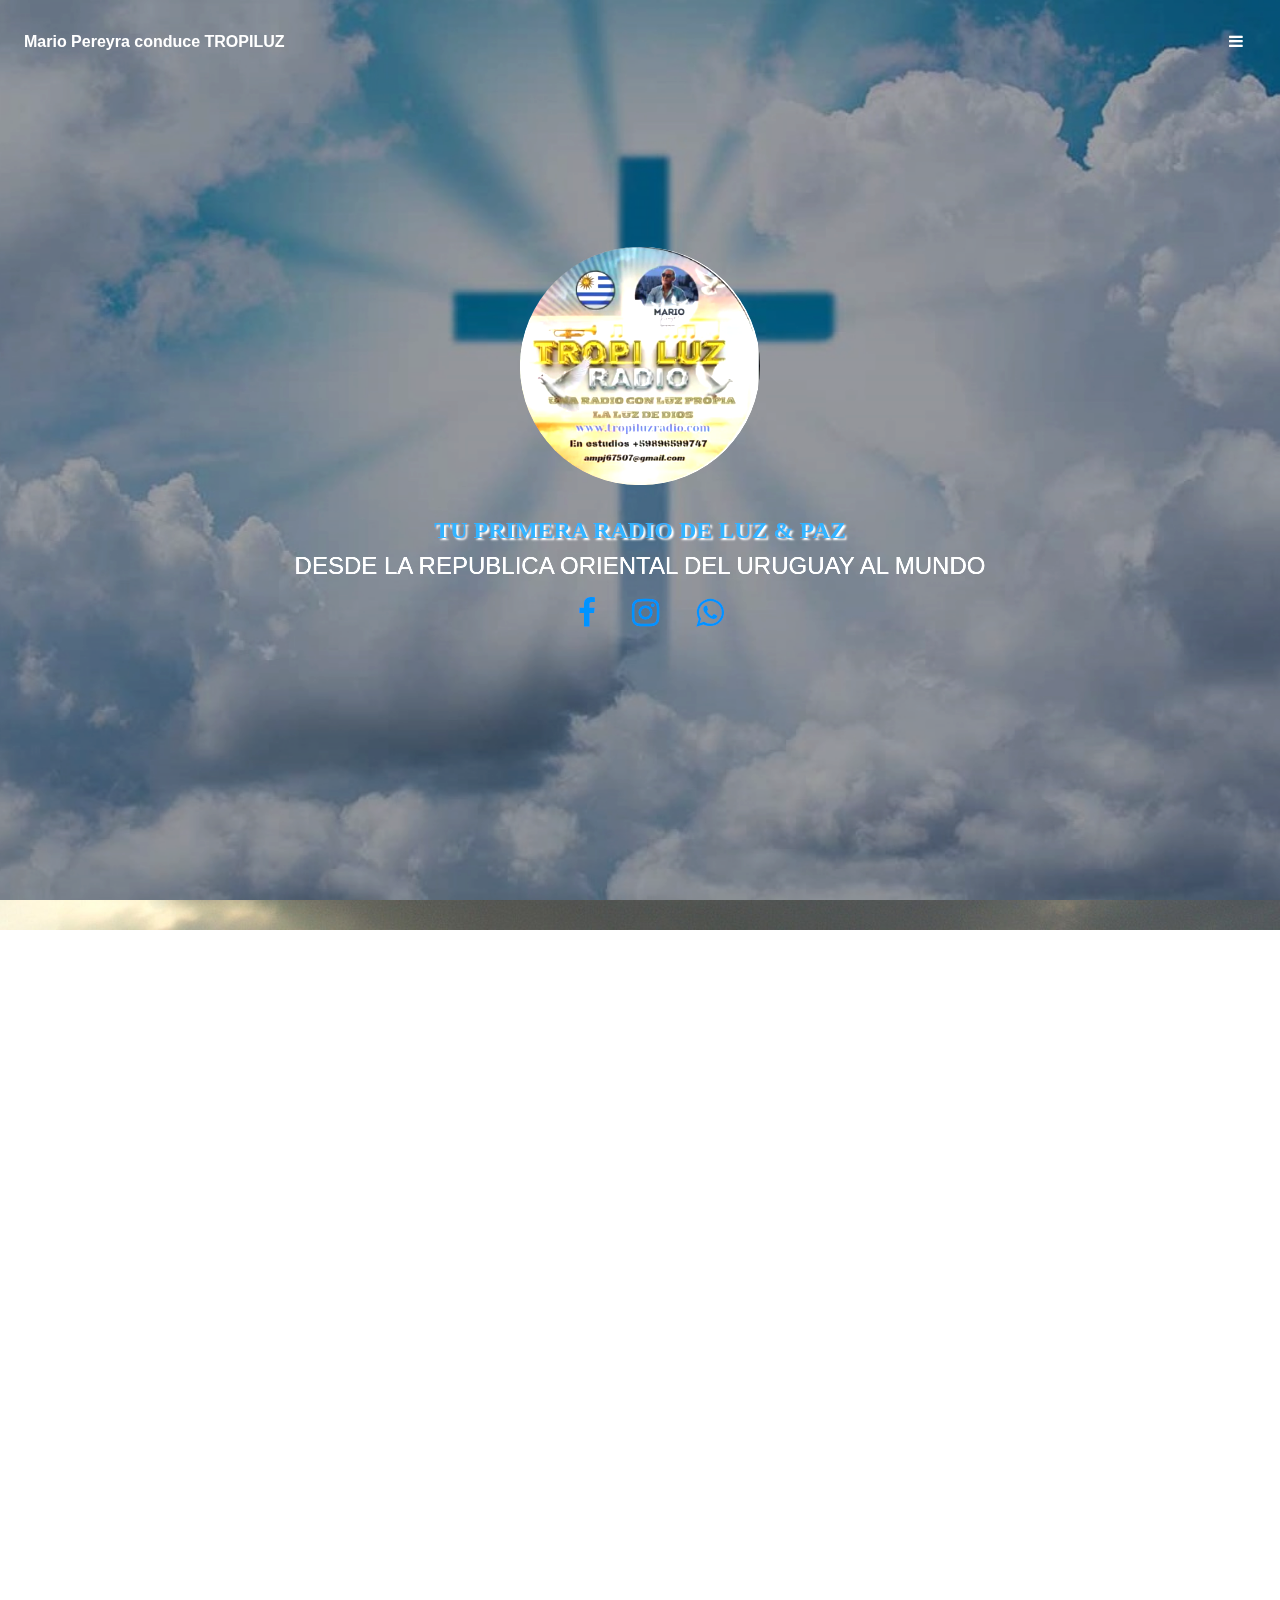
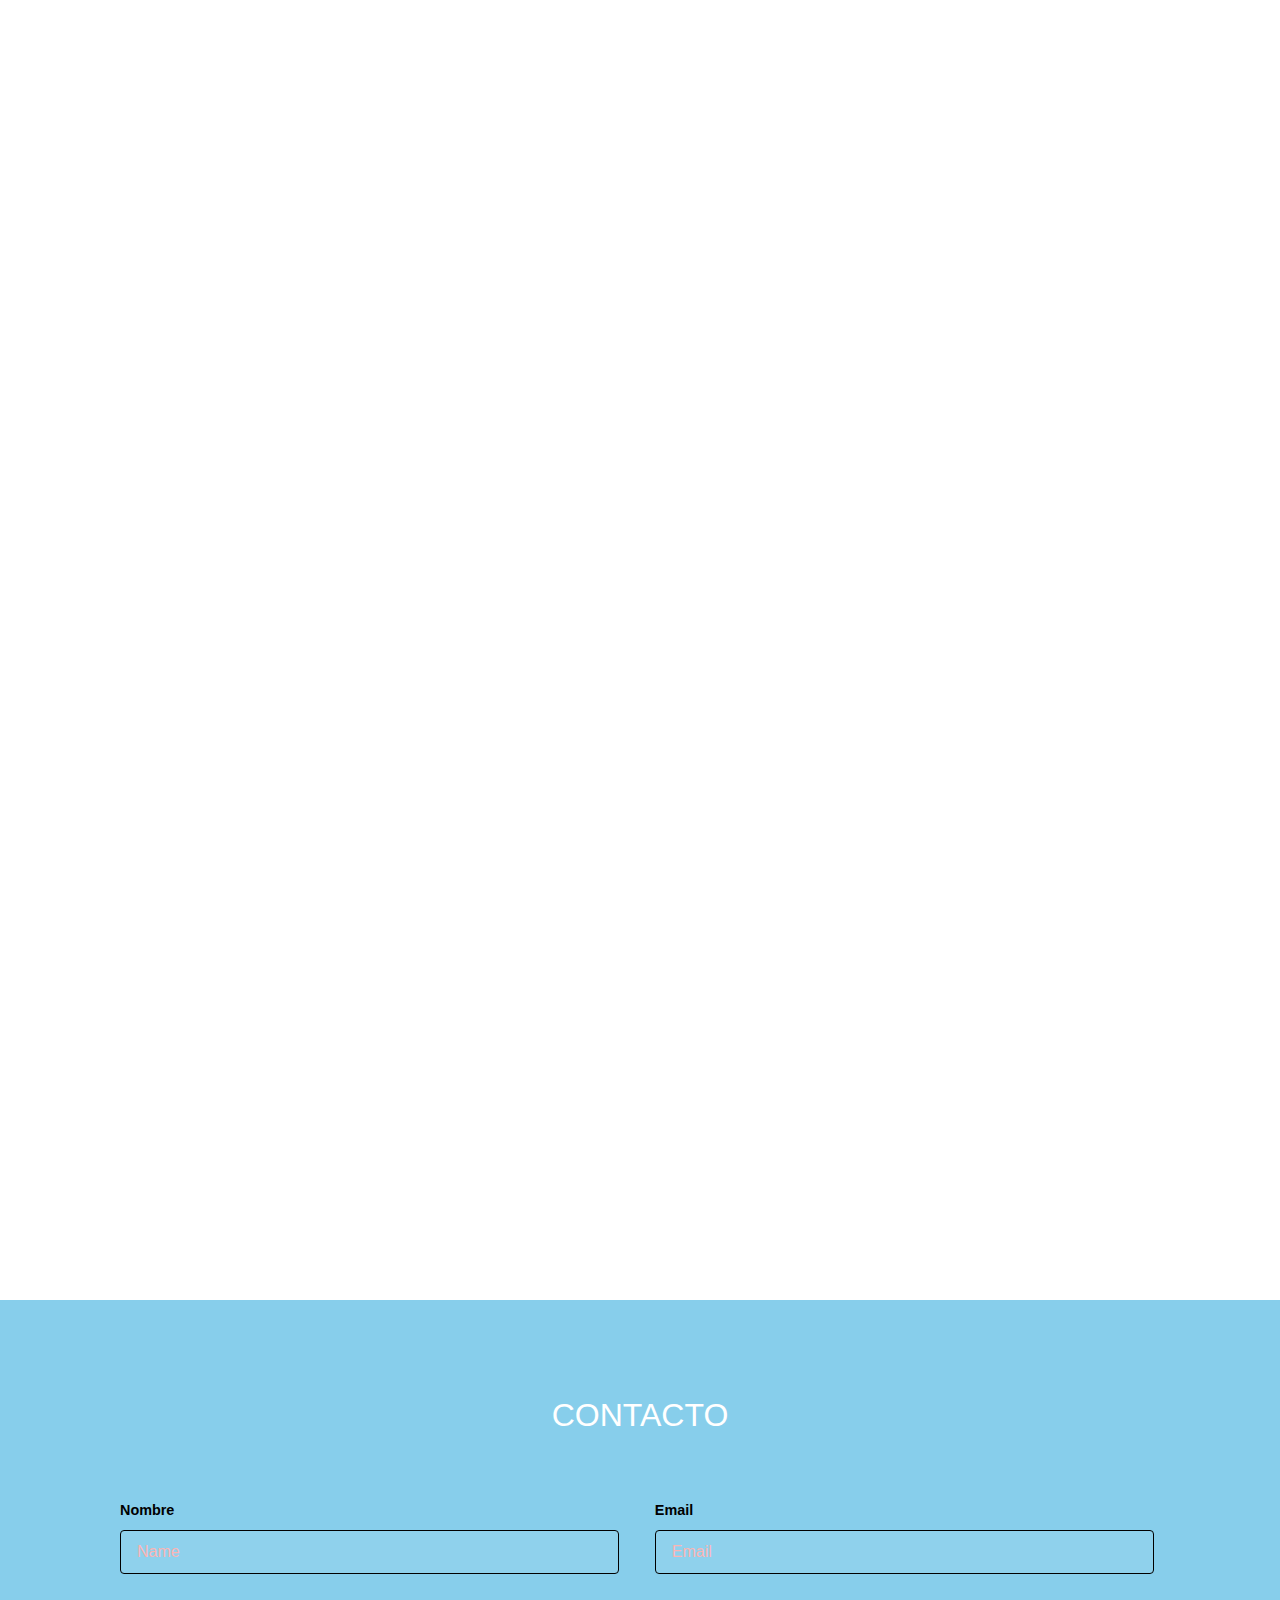
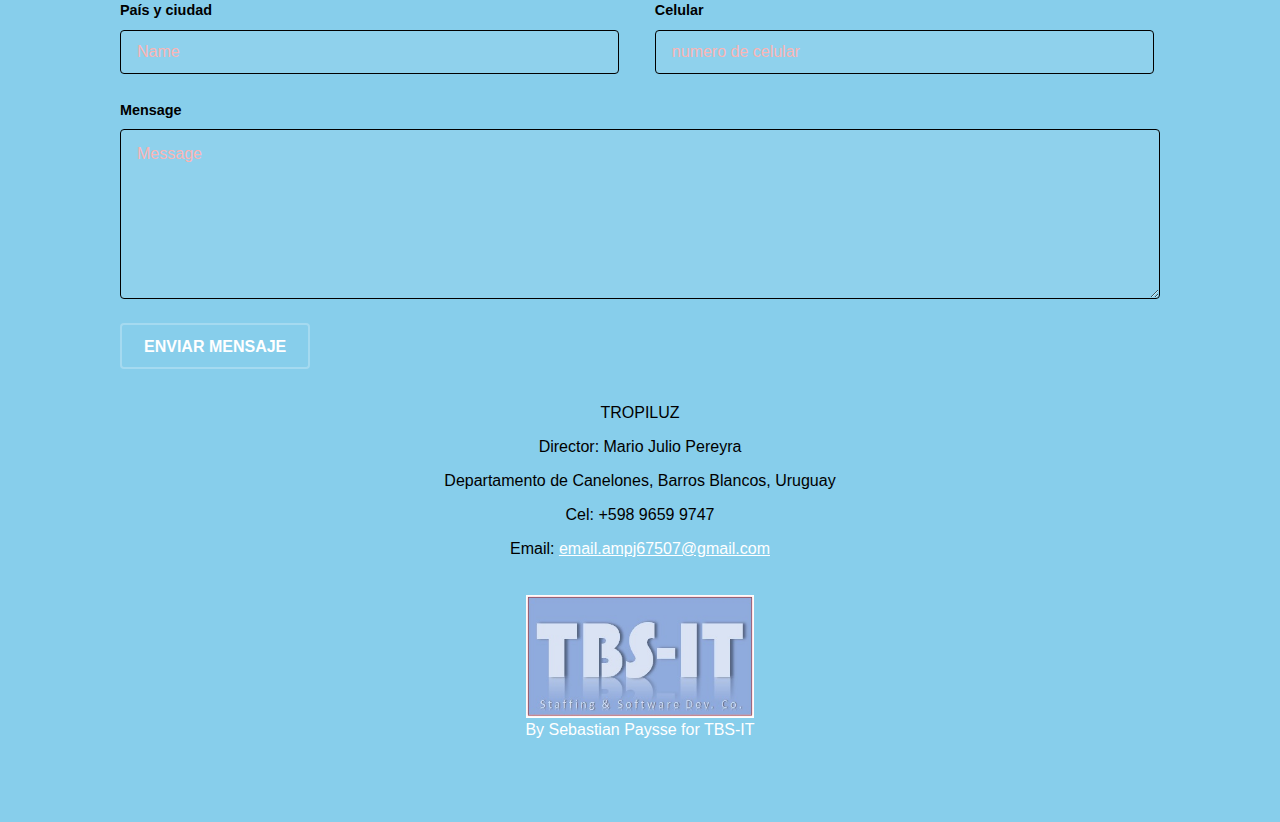
<file: docs/index.html>
<!DOCTYPE HTML>
<html>
	<head>
		<title>Tropiluz radio-online</title>
		<meta charset="utf-8" />
		<meta name="viewport" content="width=device-width, initial-scale=1" />
		<link rel="stylesheet" href="assets/css/main.css" />
        <!-- Incluye la biblioteca Bootstrap CSS -->
		<link rel="stylesheet" href="https://stackpath.bootstrapcdn.com/bootstrap/4.5.2/css/bootstrap.min.css">
<!-- Incluye la biblioteca Bootstrap JS (opcional, pero puede ser necesaria para ciertas funcionalidades) -->
    <script src="https://code.jquery.com/jquery-3.5.1.slim.min.js"></script>
    <script src="https://cdn.jsdelivr.net/npm/@popperjs/core@2.0.7/dist/umd/popper.min.js"></script>
    <script src="https://stackpath.bootstrapcdn.com/bootstrap/4.5.2/js/bootstrap.min.js"></script>
	</head>
	<body>

		<!-- Header -->
		<header id="header">
			<div class="logo">
				<p style="margin-left:0rem; text-align:left !important;font-weight: bold; text-size-adjust: 4rem; color: white;" href="index.html">Mario Pereyra conduce TROPILUZ </p>
			</div>
			<a href="#menu"><span>Menu</span></a>
		</header>
		<!-- Nav -->
		<nav id="menu" style="background-color:skyblue;">
			<ul class="links" style="font-weight: bold;">
				<li><a href="index.html">Home</a></li>
				<li><a href="#one">¿Quien Es Mario Pereyra?</a></li>
				<li><a href="https://teamsoftdigital.com/tropiluzradio">Ir a nuestra radio Tropiluz</a></li>
				<li><a href="#two">Origen de Tropiluz</a></li>
				<li><a href="#tree">Proyecto Piensa & eventos</a></li>
				<li><a href="#four">Nuestra comunidad & familia</a></li>
				<li><a href="#contacto">Tus oraciones & publicidad aquí</a></li>
				<li><a href="#contacto">Pide un tema aquí</a></li>
			</ul>
		</nav>
<!-- // aviso de mensjae enviado -->
<style>
    /* Estilos adicionales para resaltar el mensaje */
    #mensajeEnvio {
        position: fixed;
        top: 0;
        left: 0;
        width: 100%;
        background-color: #4CAF50; /* Color verde */
        color: white;
        padding: 15px;
        text-align: center;
        z-index: 1000; /* Asegura que aparezca por encima de otros elementos */
        display: none; /* Inicialmente oculto */
        font-size: 16px;
    }

    #cerrarMensaje {
        position: absolute;
        top: 5px;
        right: 10px;
        cursor: pointer;
        font-size: 20px;
    }
</style>
<div id="mensajeEnvio" style="z-index:999999999999999 !important">
    <span id="cerrarMensaje" onclick="cerrarMensaje()">&times;</span>
    Mensaje enviado exitosamente.
</div>
<script>
    // Obtener la URL actual
    var urlActual = window.location.href;

    // Verificar si la URL contiene el fragmento deseado
    if (urlActual.includes("#mensajeEnvio")) {
        // Mostrar el div
        document.getElementById("mensajeEnvio").style.display = "block";
    }

    // Función para cerrar el mensaje
    function cerrarMensaje() {
        document.getElementById("mensajeEnvio").style.display = "none";
    }
</script>
<!--  -->
		<!-- Estilos -->
		<style>
			.col {
				display: flex; /* Utiliza flexbox para establecer un diseño de fila */
			}

    .content {
      flex: 1; /* Hace que el contenido ocupe el espacio disponible */
      padding: 20px;
    }

    img {
      max-width: 100%; /* Asegura que la imagen no supere el ancho del contenedor padre */
      height: auto;
    }
			/* Estilo para la letra con un toque católico y rimbombante */
			h3 {
		font-family: 'Georgia', serif; /* Puedes cambiar 'Georgia' por otra fuente más específica si lo deseas */
		font-size: 24px; /* Tamaño de la fuente */
		font-weight: bold; /* Negrita */
		text-align: center; /* Centrar el texto */
		color: #2a96ef !important; /* Color del texto */
		text-shadow: 2px 2px 2px #ddd; /* Sombra del texto para darle un toque más destacado */
		}
		/* Estilo base */
		.imagen-container {
		overflow: hidden;
		display: inline-block;
		}

		.imagen-container:hover img {
		transform: scale(1.1);
		transition: transform 0.3s ease-out;
		}

		.imagen-container.clicked img {
		transform: scale(0.9);
		transition: transform 0.3s ease-out;
		}

		#banner.bg-img[data-bg="dios.jpg"] {
			filter: brightness(120%); /* Puedes ajustar el valor según lo necesites */
		}
		</style>
		<!-- pagina principal -->
		<section id="banner" class="bg-img" data-bg="dios.jpg">
			<div class="inner" style="margin:auto;">
				<!-- Contenedor de la imagen con la clase 'imagen-container' -->
				<div class="imagen-container" style="margin-top: -2rem;">
					<a href="https://teamsoftdigital.com/tropiluzradio/" target="_blank">
						<img alt="" src="images/radioMario.jpg" style="border-radius: 100rem; max-width: 40%; height: auto;">
					</a>
				<script>
					function toggleImageSize() {
					// Obtener el contenedor de la imagen
					var container = document.querySelector('.imagen-container');
					// Alternar la clase 'clicked' para cambiar el tamaño al hacer clic
					container.classList.toggle('clicked');
					}
				</script>
				</div>
				<br>
				<div>
					<br>
					<h3>Tu primera radio de luz & paz </h3>
					<h4>Desde la Republica Oriental del Uruguay al mundo</h4>
					<ul class="icons" style="margin-left: 2%">
						<li>
							<a href="https://www.facebook.com/profile.php?id=100009830139639" class="icon round fa-facebook"><span class="label">Facebook</span></a>
						</li>
						<li style="margin:0 1rem;">
							<a href="https://www.instagram.com/pereyramariojulio" class="icon round fa-instagram"><span class="label">Instagram</span>
							</a>
						</li>
						<li>
							<a href="https://api.whatsapp.com/send?phone=59898365802&text=HOLA%20ESCUCHO%20LA%20RADIO,%20SALUDOS%20TROPILUZRADIO.COM" class="icon round fa-whatsapp"><span class="label">X-Twitter</span>
							</a>
						</li>
					</ul>
				</div>
			</div>
			<br>
			<a href="#one" class="more">Learn More</a>
		</section>
		
		<div  style="color: white !important; text-align: justify !important;">
			<!-- quien es -->
			<section align="justify" id="one" class="wrapper post bg-img" data-bg="cloud&ligth.jpg">
				<div class="inner">
					<article class="box">
						<header>
						<h2>¿Quien es Mario Pereyra?</h2>
						</header>
						<style>
							.container {
								display: flex;
								flex-direction: column;
								width: 100%;
							}
							@media only screen and (min-width: 600px) {
								/* Aplicar el orden normal en dispositivos mayores a 600px */
								.container {
								flex-direction: row;
								}
					
								.content {
								width: 50% !important;
								padding: 0.5rem;
								margin: 0.5rem;
								}
					
								#1 {
								order: 1;
								}
					
								#2 {
								order: 2;
								}
							}
							@media only screen and (max-width: 600px) and (orientation: portrait) {
								/* Expandir al máximo en dispositivos móviles en modo retrato */
								.content {
								width: 100% !important;
								padding: 0.5rem;
								margin: 0.5rem;
								}
							}
						</style>
						<div class="container">
							<div id="1" class="content" style="text-align:justify">
								Mario Pereyra, talentoso cantautor contemporáneo, nació en Montevideo en la fecha del 2 de febrero de 1955. Desde temprana edad, destacó en canto y composición. Su don artístico capturó la atención y, con el tiempo, consolidó su presencia en la escena musical. Como pastor evangelista consagrado, lleva su mensaje espiritual a través de la música, tocando las fibras más profundas del alma. Su trayectoria es un testimonio del poder transformador de la música y la fe, conectando emociones y dejando una marca imborrable en quienes tienen el privilegio de escucharlo.
							</div>
							<div id="2" class="content">
								<img src="images/mario2.jpg" style="border-radius: 1rem;width: 77%; height: auto;" alt="">
							</div>
						</div>
				
						<footer align="left">
							<a href="mario.html" class="button alt">Saber más</a>
						</footer>
					</article>
				</div>
				<a href="#two" class="more">Saber mas</a>

			</section>

			<!-- tropiluz radio -->
			<section id="two" class="wrapper post bg-img" data-bg="rayosdeluz.jpg">
				<div class="inner">
					<article class="box">
						<header>
						<h2>Origen de TROPILUZ radio</h2>
						</header>
						<style>
							.container {
								display: flex;
								flex-direction: column;
								width: 100% !important;
								margin: auto;
							}
							@media only screen and (min-width: 600px) {
								/* Aplicar el orden normal en dispositivos mayores a 600px */
								.container {
								flex-direction: row;
								}
					
								.content {
								width: 50% !important;
								padding: 0.5rem;
								margin: 0.5rem;
								}
					
								#1 {
								order: 1;
								}
				
								#2 {
								order: 2;
								}
							}
							@media only screen and (max-width: 600px) and (orientation: portrait) {
								/* Expandir al máximo en dispositivos móviles en modo retrato */
								.content {
									align-items: center !important;
								width: 100% !important;
								padding: 0.5rem;
								margin: 0.5rem;
								}
							}
							video {
				border-radius: 1rem;
				width: 100%; /* Hace que el video ocupe el 100% del contenedor */
				height: auto;
			}
						</style>
                        <div class="container">
                            <div id="1" class="content" style="text-align:justify">
                                Tropiluzradio, un ministerio cristiano, comparte el evangelio y respalda a músicos emergentes. Su lema, "Somos Tropiluzradio, una radio con luz propia, la luz de Dios", refleja su misión. Fundado por Mario Pereyra, talentoso cantautor contemporáneo, Tropiluz Radio es un refugio apasionado que va más allá de la música conmovedora. Pereyra ha dejado un legado que trasciende las fronteras musicales, demostrado por el impacto positivo en sus seguidores. La comunidad de Tropiluz Radio fusiona música y espiritualidad, creando un espacio armónico de amor y admiración por este talentoso artista. Su programación irradia la luz divina que transforma almas.
                            </div>
                            <div class="video-container mb-3" id="2" style="margin: auto !important;">
                                <br><br>
                                <iframe src="https://www.facebook.com/plugins/video.php?height=315&href=https%3A%2F%2Fwww.facebook.com%2F1101991500993201%2Fvideos%2F1101991500993201%2F&show_text=false&width=560" width="560" height="315" style="border:none;overflow:hidden" scrolling="no" frameborder="0" allowTransparency="true" allowFullScreen="true"></iframe>
                            </div>
                        </div>
						<footer align="left">
							<a href="https://teamsoftdigital.com/tropiluzradio/" class="button alt">Ir a la radio</a>
						</footer>
					</article>
				</div>
				<a href="#tree" class="more">Saber mas</a>

			</section>

			<!-- proyecto piensa -->
			<section id="tree" class="wrapper post bg-img" data-bg="skyand.jpg">
				<div class="inner">
					<article class="box">
						<header>
							<h2>Proyecto piensa</h2>
						</header>
						<div class="container">
								<div class="content" style="text-align:justify">
									<p>
										Proyecto Piensa, una producción musical cristiana, se une a Tropiluzradio en la misión de resaltar a Cristo como su objetivo central. Su enfoque es que el nombre de Cristo sea el motivo de la vida diaria y que a través de la música, el testimonio sea el vehículo para alcanzar el amor de Dios a las personas. En colaboración con el talentoso cantautor contemporáneo Mario Pereyra, fundador de Tropiluz Radio, Proyecto Piensa amplifica la espiritualidad y el mensaje evangélico a través de composiciones que trascienden barreras. Esta fusión musical y espiritual crea un espacio donde la fe se expresa de manera auténtica, conectando con aquellos que buscan la luz divina a través de la música cristiana.
									</p>
								</div>
                                <!-- YouTube video -->
                                <div class="video-container mb-3">
                                    <br>
                                    <iframe width="560rem" height="280rem" src="https://youtube.com/embed/lmo8NoHaT7E?si=jlQrWpAflVklaf0-" frameborder="0" allowfullscreen></iframe>
                                </div>
								<style>
									iframe{
										width:100% !important;
									}
								</style>
								<div class=" content video-container" hidden>
									<br>
									<iframe width="140%" height="80%" src="https://www.youtube.com/embed/5SUvpJ2zUrE" frameborder="0" allowfullscreen style="border-radius: 1rem;">
									</iframe>
								</div>
						</div>
						<footer align="left">
							<a href="proyectoPiensa.html" class="button alt">Ver Proyecto Piensa</a>
						</footer>
					</article>
				</div>
				<a href="#four" class="more" >Learn More</a>
			</section>
			
			<!-- comnidad & familai -->
			<section id="four" class="wrapper post bg-img" data-bg="luzcielo.jpg">
				<div class="inner">
					<article class="box">
						<header>
						<h2>Comunidad & familia</h2>
						</header>
						<style>
							.container {
								display: flex;
								flex-direction: column;
								width: 100%;
							}
							@media only screen and (min-width: 600px) {
								/* Aplicar el orden normal en dispositivos mayores a 600px */
								.container {
								flex-direction: row;
								}
					
								.content {
								width: 50% !important;
								padding: 0.5rem;
								margin: 0.5rem;
								}
					
								#1 {
								order: 1;
								}
					
								#2 {
								order: 2;
								}
							}
							@media only screen and (max-width: 600px) and (orientation: portrait) {
								/* Expandir al máximo en dispositivos móviles en modo retrato */
								.content {
								width: 100% !important;
								padding: 0.5rem;
								margin: 0.5rem;
								}
							}
							video {
				border-radius: 1rem;
				width: 100%; /* Hace que el video ocupe el 100% del contenedor */
				height: auto;

			}
			</style>

	<div class="container">
		<div id="1" class="content" style="text-align:justify">
			Descubra la fascinante vida de Mario Pereyra, un destacado cantautor y pastor evangelista contemporáneo. Su conexión única con la fe y su inquebrantable dedicación para difundir un mensaje espiritual a través de la música lo convierten en un faro de inspiración. Explore cómo su música y enseñanzas han impactado positivamente en su comunidad, guiándola hacia la esperanza y el amor. Una familia, llena de valores y dedicación. La vida de Mario Pereyra es un relato que trasciende melodías, compartiendo un legado de fe, servicio y amor por la humanidad.
		</div>
		<div id="2" class="content">
			<div class="">
				<br>
				<img src="images/enelaltar.jpg" alt="" style="border-radius: 1rem;">
			</div>
		</div>
	</div>
						<footer align="left">
							<a href="comunidad.html" class="button alt">Saber más</a>
						</footer>
					</article>
				</div>
				<a href="#banner" class="more">Saber mas</a>

			</section>
			
		</div>	

		<!-- Footer -->
		<footer id="footer"  style="background-color: skyblue; color: black !important;">
			<div class="inner" id="contacto">
				<h2>Contacto</h2>
				<form action="https://tbs-it.net/mensajedecontactosdenuestrosclientes/claveClienteTropiluz" method="post">
				<!-- <form action="http://localhost:3009/mensajedecontactosdenuestrosclientes/claveClienteTropiluz" method="post"> -->
					<input type="text" value="744108/5220963.0" name="tbstk" hidden>
					<div class="field half first">
						<label for="name" style=" color: black !important; font-weight: bold;">Nombre</label>
						<input style="border-color: black !important; color:black" name="nombre" id="name" type="text" placeholder="Name">
					</div>
					<div class="field half">
						<label for="email" style=" color: black !important; font-weight: bold;">Email</label>
						<input style="border-color: black !important; color:black" name="email" id="email" type="email" placeholder="Email">
					</div>
					<div class="field half first">
						<label for="name" style=" color: black !important; font-weight: bold;">País y ciudad</label>
						<input style="border-color: black !important; color:black" name="ciudad" id="cudad" type="text" placeholder="Name">
					</div>
					<div class="field half">
						<label for="email" style=" color: black !important; font-weight: bold;">Celular</label>
						<input style="border-color: black !important; color:black" name="numCel" id="numCel" type="text" placeholder="numero de celular">
					</div>
					<div class="field">
						<label for="message" style=" color: black !important; font-weight: bold;">Mensage</label>
						<textarea style="border-color: black !important; " name="mensaje" id="message" rows="6" placeholder="Message"></textarea>
                    </div>
					<ul class="actions">
						<li>
							<input style="border-color: black !important; " value="Enviar mensaje" class="button alt" type="submit">
						</li>
					</ul>
				</form>

				<style>
					.contact-info {
						max-width: 600px;
						margin: 0 auto;
					}
			
					.contact-info p {
						margin: 10px 0;
					}
			
					.contact-info a {
						color: #fff;
						text-decoration: underline;
					}
				</style>
                <footer align="center"> 
					<div class="contact-info" style="font-size: 1rem;">
						<p>TROPILUZ</p>
						<p>Director: Mario Julio Pereyra</p>
						<p>Departamento de Canelones, Barros Blancos, Uruguay</p>
						<p>Cel: +598 9659 9747</p>
						<p>Email: <a href="mailto:email.ampj67507@gmail.com">email.ampj67507@gmail.com</a></p>
					</div>
					<br>
					<div align="center" >
						<a href="https://tbs-it.net/">
							<img src="images/TBS-IT1.jpg" style="width:22%; height:auto">
							<p>By Sebastian Paysse for TBS-IT</p>
						</a>
					</div>
				</footer>
			</div>
		</footer>


		<!-- Scripts -->
			<script src="assets/js/jquery.min.js"></script>
			<script src="assets/js/jquery.scrolly.min.js"></script>
			<script src="assets/js/jquery.scrollex.min.js"></script>
			<script src="assets/js/skel.min.js"></script>
			<script src="assets/js/util.js"></script>
			<script src="assets/js/main.js"></script>

	</body>
</html>
</file>
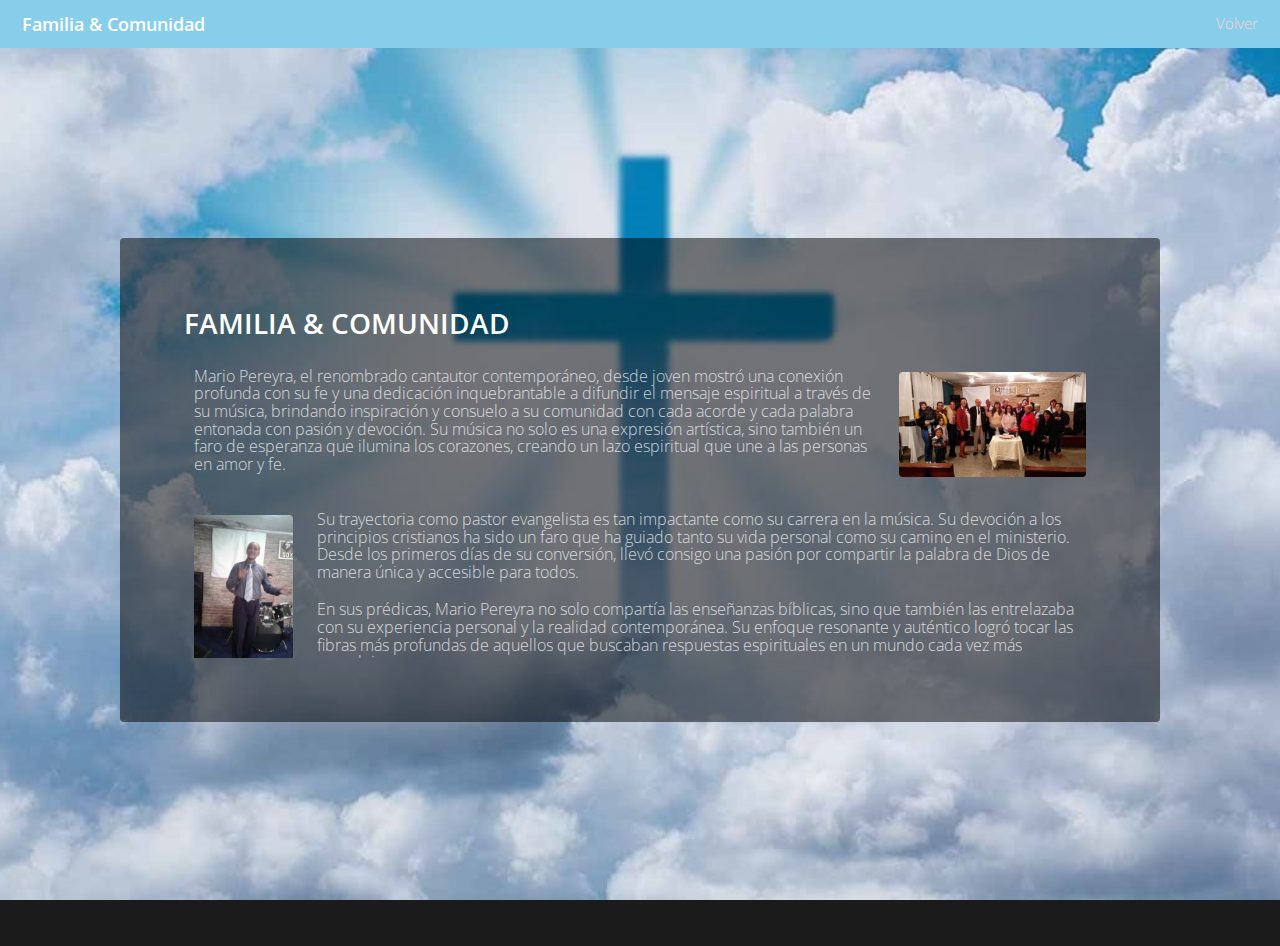
<file: docs/comunidad.html>
<head>
	<meta charset="utf-8" />
	<meta name="viewport" content="width=device-width, initial-scale=1" />
	<link rel="stylesheet" href="assets/css/main.css" />
</head>
<body class="subpage">
	<!-- Header -->
		<header id="header" class="alt" style="background-color: skyblue;">
			<div class="logo"><a href="index.html">Familia & Comunidad</span></a></div>
			<a href="index.html"><span>Volver</span></a>
		</header>
	<style>
		#scroll {
		  overflow-y: scroll;
		  height: 300px; /* Ajusta la altura según tus necesidades */
		}
	
		#scroll p {
		  text-align: left;
		  margin: 0;
		  padding: 10px;
		}
		/* img {
      width: 90% !important;
      height: auto;
    }
	span{
		margin:0.5rem !important
	} */
	</style>
		<section style="font-size: 1rem !important; align-items: left; " id="banner2" class=" bg-img" data-bg="dios.jpg" >
			<div class="inner">
				<article class="box">
					<header>
						<h2>Familia & comunidad</h2>
					</header>
					<div id="scroll">
						</style>
						<p><span class="image right"><img src="images/enelaltar.jpg" style="height:35%; width: auto;"/></span>Mario Pereyra, el renombrado cantautor contemporáneo, desde joven mostró una conexión profunda con su fe y una dedicación inquebrantable a difundir el mensaje espiritual a través de su música, brindando inspiración y consuelo a su comunidad con cada acorde y cada palabra entonada con pasión y devoción. Su música no solo es una expresión artística, sino también un faro de esperanza que ilumina los corazones, creando un lazo espiritual que une a las personas en amor y fe.</p>
						<br>
						<p><span class="image left"><img src="images/predicando.jpg" alt="" style="height:55%; width: auto;"/></span>Su trayectoria como pastor evangelista es tan impactante como su carrera en la música. Su devoción a los principios cristianos ha sido un faro que ha guiado tanto su vida personal como su camino en el ministerio. Desde los primeros días de su conversión, llevó consigo una pasión por compartir la palabra de Dios de manera única y accesible para todos.</p>
					
						<p>En sus prédicas, Mario Pereyra no solo compartía las enseñanzas bíblicas, sino que también las entrelazaba con su experiencia personal y la realidad contemporánea. Su enfoque resonante y auténtico logró tocar las fibras más profundas de aquellos que buscaban respuestas espirituales en un mundo cada vez más complejo.</p>
						<br>
						<p><span class="image right"><img src="images/lanegri.jpg" alt="" style="height:70%; width: auto;"/></span>La música, para Pereyra, se convirtió en un medio para transmitir mensajes espirituales de esperanza, amor y redención. Cada composición se volvió una expresión de su fe, una plegaria en forma de canción que invitaba a la reflexión y al encuentro con lo divino. Su habilidad para fusionar la musicalidad con la espiritualidad creó un puente entre dos mundos aparentemente dispares, conectando con audiencias de diversas creencias y experiencias de vida.</p>
						<p>El compromiso de Mario Pereyra con su fe fue más allá de las palabras y las melodías. Participó activamente en obras benéficas y proyectos sociales, utilizando su influencia para impactar positivamente en comunidades necesitadas. Su visión de la fe como un motor para la acción inspiró a muchos a seguir su ejemplo y trabajar por el bienestar de quienes menos tienen.</p>
						<br>
						<p><span class="image left"><img src="images/hijos.jpg" style="height:40%; width: auto;"/></span>Casado con María Lina Ferreira, oriunda del departamento de Tacuarembó, han construido juntos una vida llena de amor y valores. Sus tres hijos, Guillermo Eliseo, Deborah Yanet y Marcos Esteban, son testimonio de la dedicación y orientación que Mario brinda como padre.</p>
					
						<p>La familia Pereyra no solo es un reflejo de amor y unidad, sino también un faro de esperanza para la comunidad. Sus nietos, Tihago Benjamín, Génesis Melec y Delfina, han heredado la fortaleza espiritual y los valores inquebrantables que Mario ha cultivado a lo largo de los años. Cada miembro de la familia es una piedra angular en la estructura que Mario ha construido con amor, fe y compromiso.</p>
<br>					
						<p><span class="image right"><img src="images/nieta.jpg" alt="" style="height:70%; width: auto;"/></span>Mario Pereyra, con su bondad y dedicación, no solo impactó a su familia sino también a la comunidad. Su presencia constante en eventos locales y su participación en actividades de caridad consolidaron su papel como un líder espiritual y comunitario. Su mensaje de amor, paz y esperanza resonó más allá de los límites de su congregación, tocando los corazones de aquellos que buscaban guía espiritual y apoyo en tiempos difíciles.</p>
						<p>El legado de Mario Pereyra trasciende las notas de sus canciones y las palabras de sus prédicas. <br> Su contribución a la música cristiana contemporánea y su impacto positivo en la comunidad marcan un capítulo significativo en la historia espiritual de la región. Que su luz continúe brillando y guiándonos a todos hacia un camino de amor, fe y servicio desinteresado.</p>
					</div>
				</article>
			</div>
		</section>


	<!-- Scripts -->
		<script src="assets/js/jquery.min.js"></script>
		<script src="assets/js/jquery.scrolly.min.js"></script>
		<script src="assets/js/jquery.scrollex.min.js"></script>
		<script src="assets/js/skel.min.js"></script>
		<script src="assets/js/util.js"></script>
		<script src="assets/js/main.js"></script>

</body>
</html>
</file>
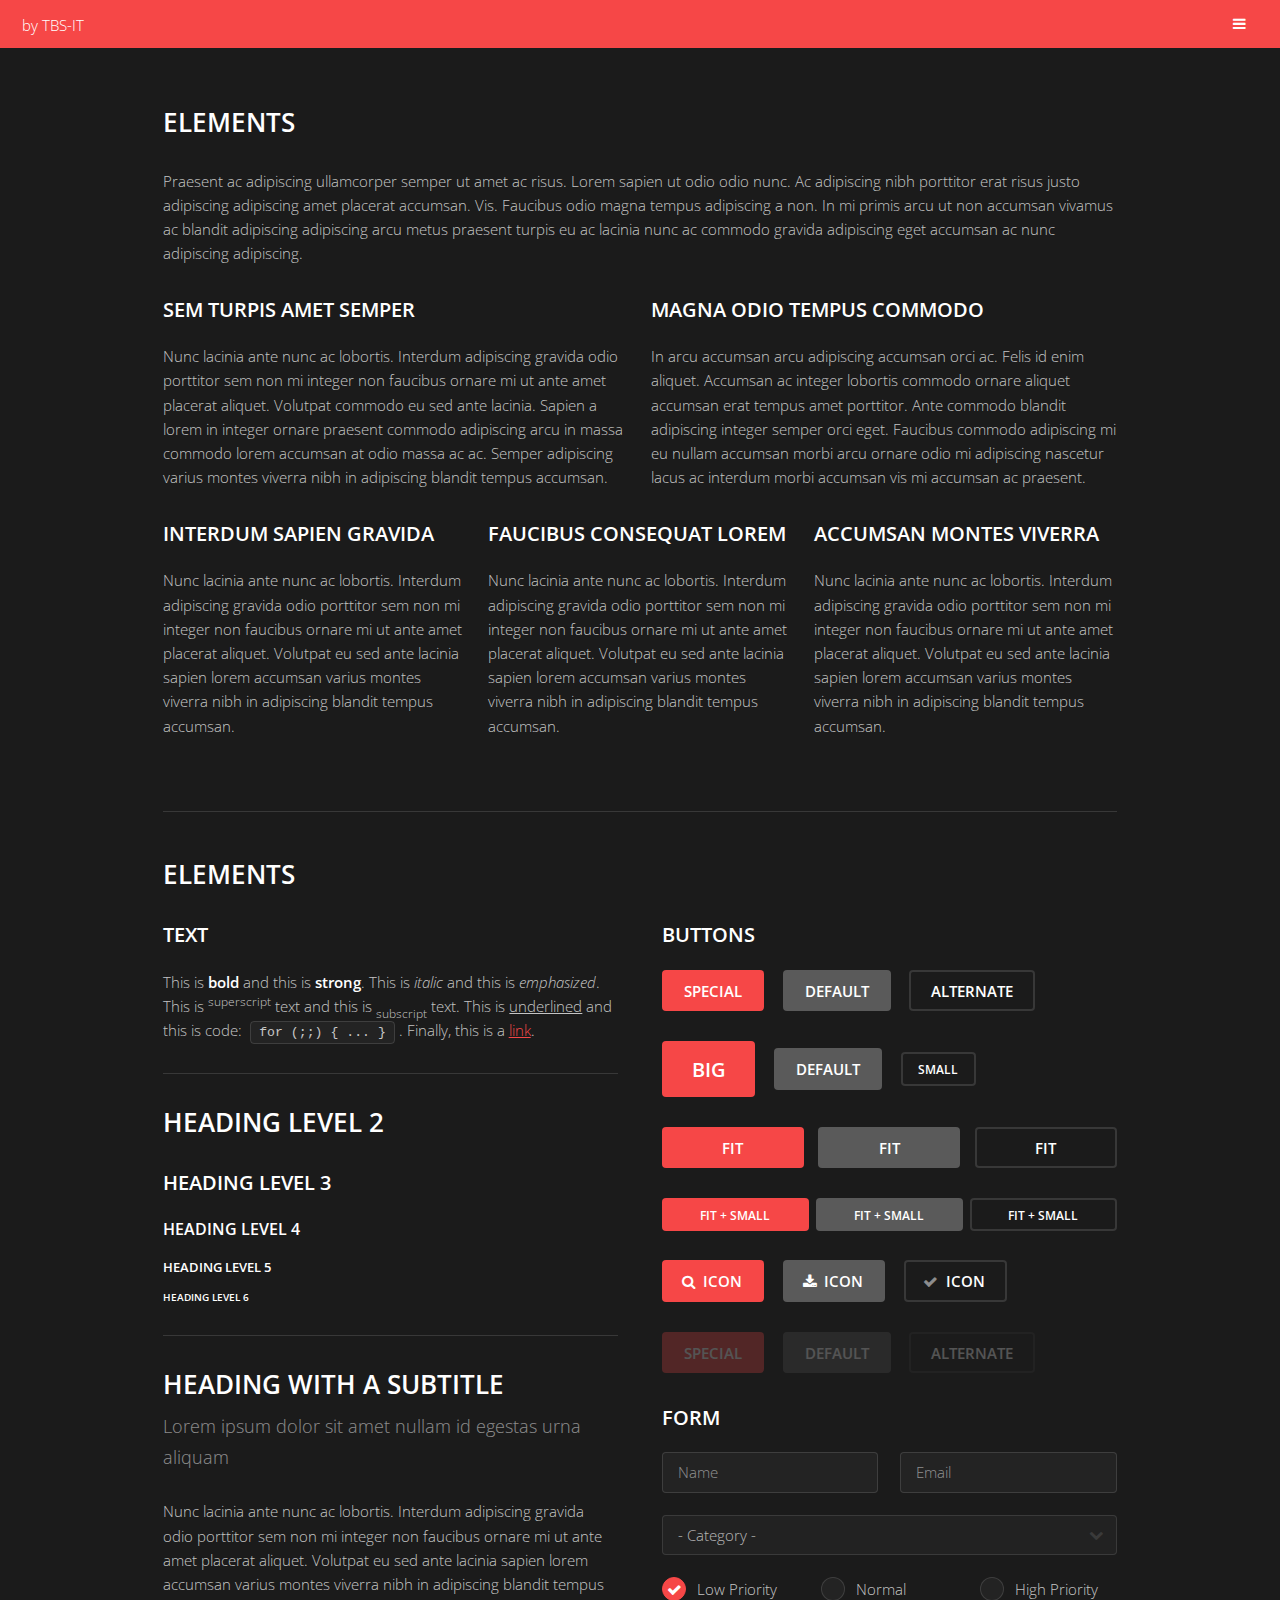
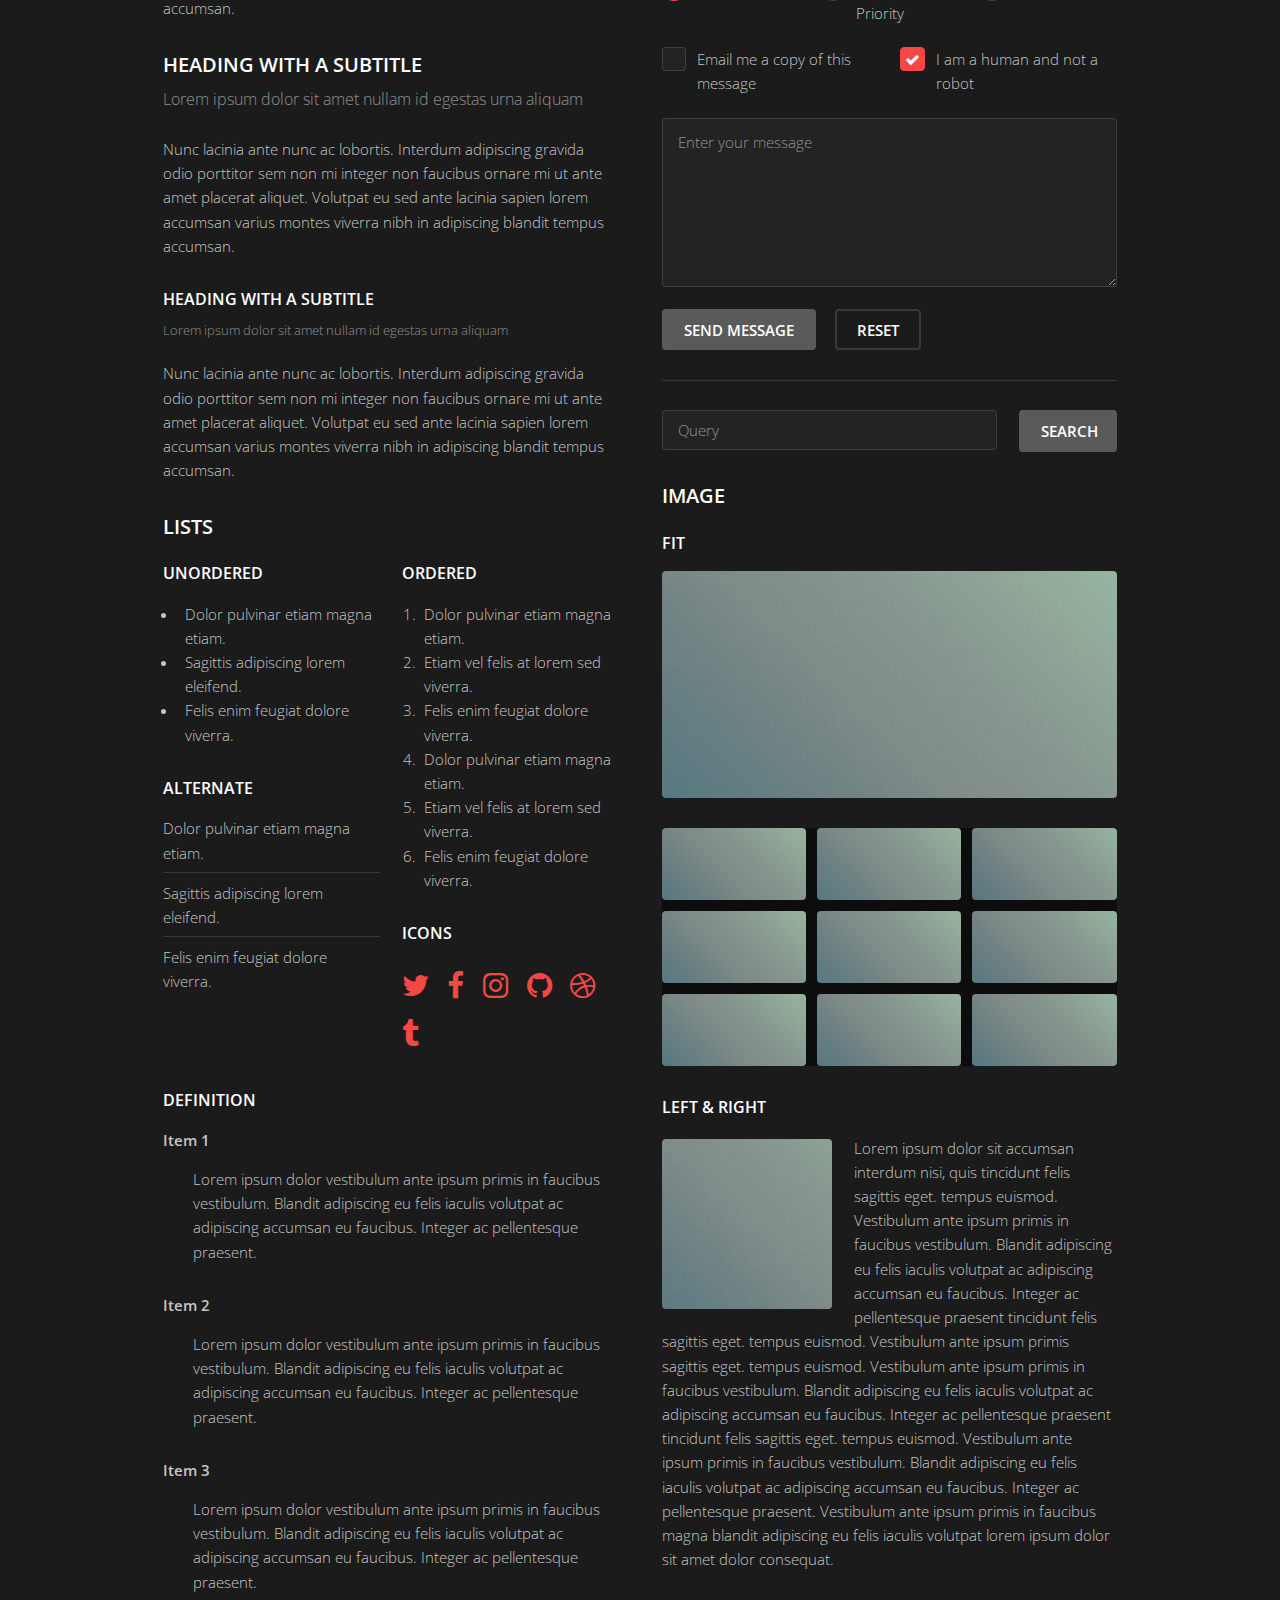
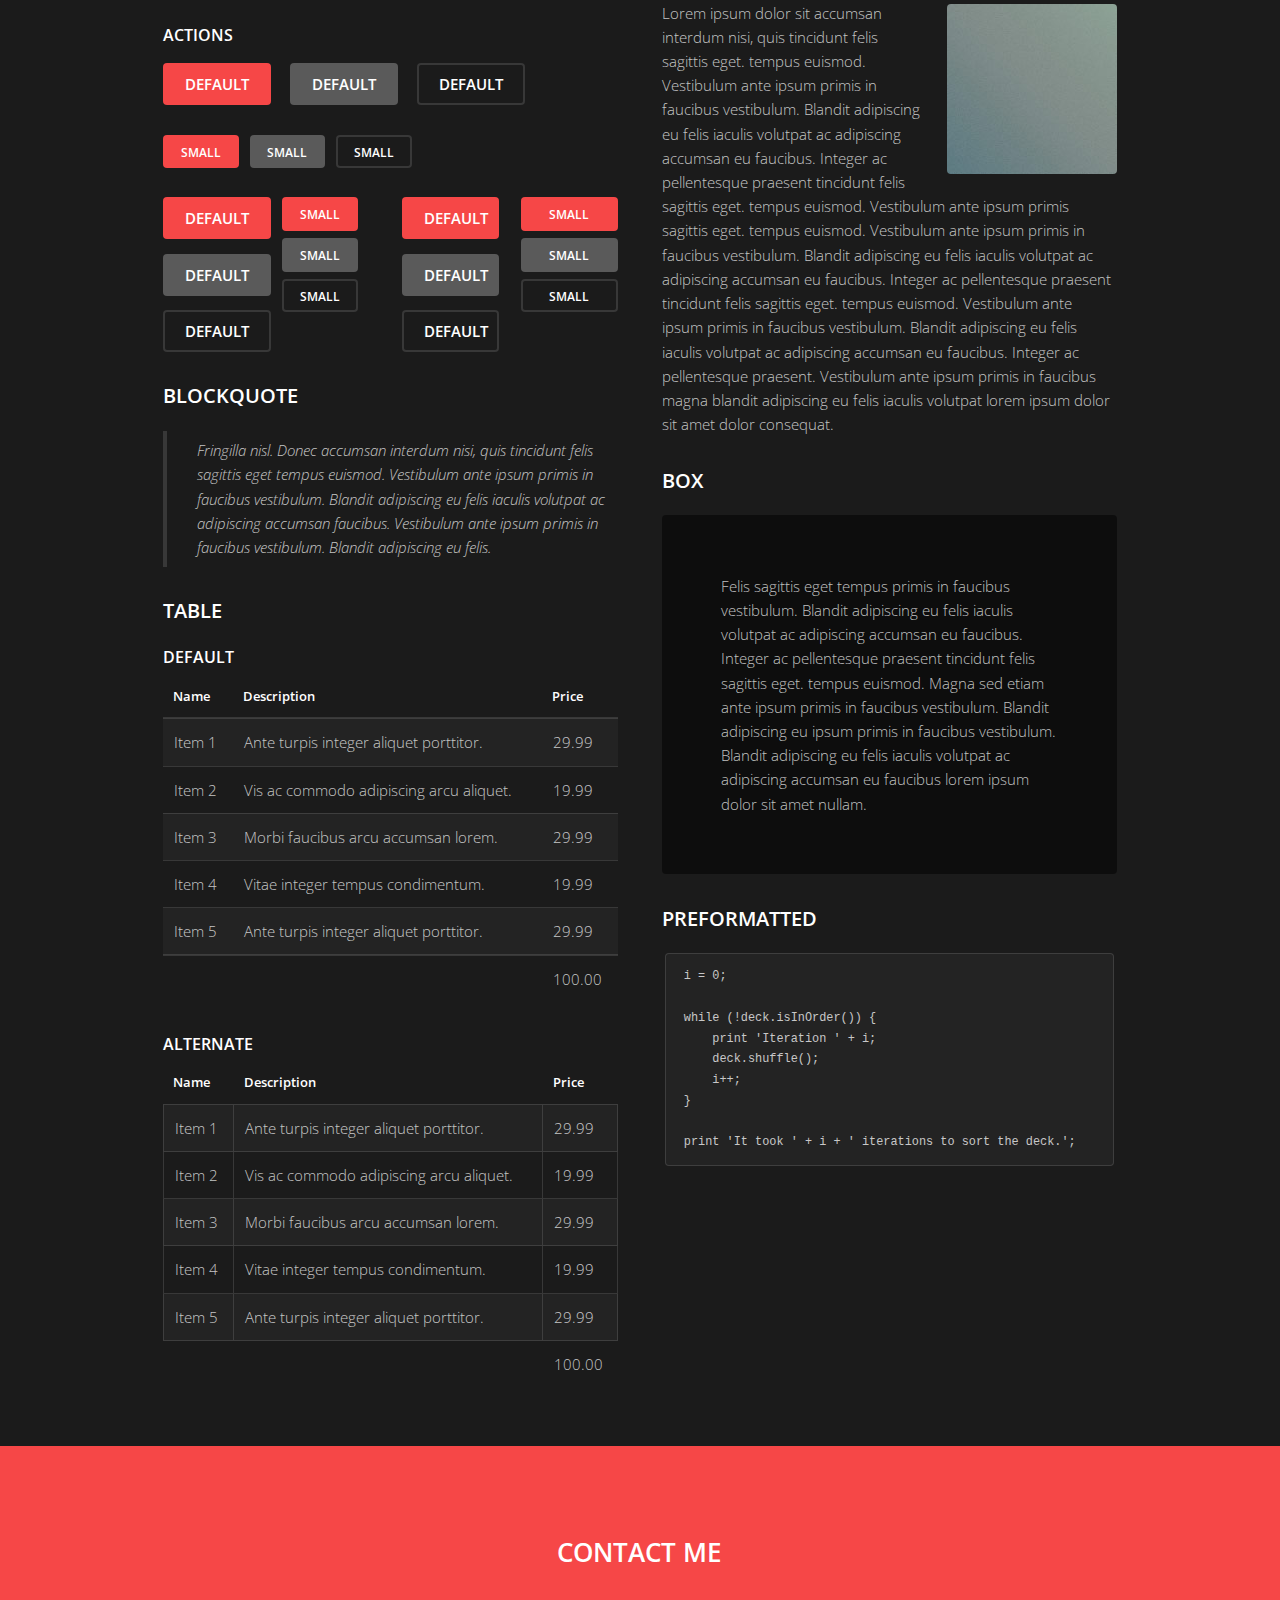
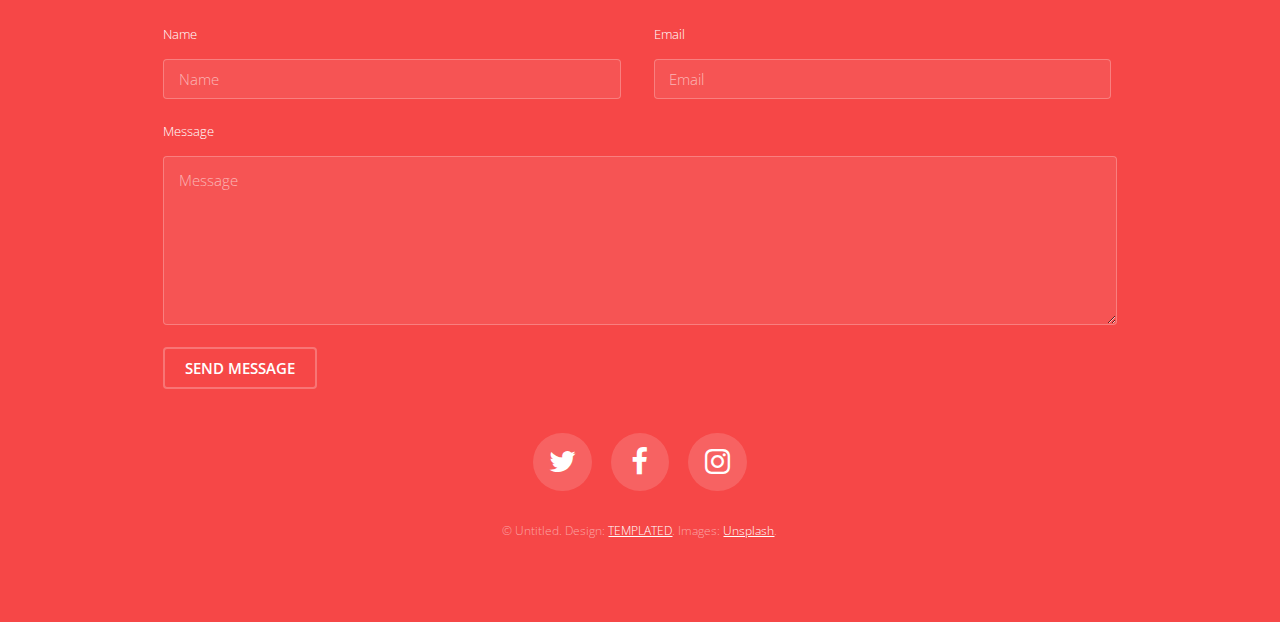
<file: docs/elements.html>
<!DOCTYPE HTML>
<!--
	Road Trip by TEMPLATED
	templated.co @templatedco
	Released for free under the Creative Commons Attribution 3.0 license (templated.co/license)
-->
<html>
	<head>
		<title>Tropiluz radio-online</title>
		<meta charset="utf-8" />
		<meta name="viewport" content="width=device-width, initial-scale=1" />
		<link rel="stylesheet" href="assets/css/main.css" />
	</head>
	<body class="subpage">

		<!-- Header -->
			<header id="header" class="alt">
				<div class="logo"><a href="index.html"> <span>by TBS-IT</span></a></div>
				<a href="#menu"><span>Menu</span></a>
			</header>

		<!-- Nav -->
			<nav id="menu">
				<ul class="links">
					<li><a href="index.html">Home</a></li>
					<li><a href="generic.html">Generic</a></li>
					<li><a href="elements.html">Elements</a></li>
				</ul>
			</nav>

		<!-- Main -->
			<div id="main" class="container">

				<!-- Content -->
					<h2>Elements</h2>
					<p>Praesent ac adipiscing ullamcorper semper ut amet ac risus. Lorem sapien ut odio odio nunc. Ac adipiscing nibh porttitor erat risus justo adipiscing adipiscing amet placerat accumsan. Vis. Faucibus odio magna tempus adipiscing a non. In mi primis arcu ut non accumsan vivamus ac blandit adipiscing adipiscing arcu metus praesent turpis eu ac lacinia nunc ac commodo gravida adipiscing eget accumsan ac nunc adipiscing adipiscing.</p>
					<div class="row">
						<div class="6u 12u$(small)">
							<h3>Sem turpis amet semper</h3>
							<p>Nunc lacinia ante nunc ac lobortis. Interdum adipiscing gravida odio porttitor sem non mi integer non faucibus ornare mi ut ante amet placerat aliquet. Volutpat commodo eu sed ante lacinia. Sapien a lorem in integer ornare praesent commodo adipiscing arcu in massa commodo lorem accumsan at odio massa ac ac. Semper adipiscing varius montes viverra nibh in adipiscing blandit tempus accumsan.</p>
						</div>
						<div class="6u$ 12u$(small)">
							<h3>Magna odio tempus commodo</h3>
							<p>In arcu accumsan arcu adipiscing accumsan orci ac. Felis id enim aliquet. Accumsan ac integer lobortis commodo ornare aliquet accumsan erat tempus amet porttitor. Ante commodo blandit adipiscing integer semper orci eget. Faucibus commodo adipiscing mi eu nullam accumsan morbi arcu ornare odio mi adipiscing nascetur lacus ac interdum morbi accumsan vis mi accumsan ac praesent.</p>
						</div>
						<!-- Break -->
						<div class="4u 12u$(medium)">
							<h3>Interdum sapien gravida</h3>
							<p>Nunc lacinia ante nunc ac lobortis. Interdum adipiscing gravida odio porttitor sem non mi integer non faucibus ornare mi ut ante amet placerat aliquet. Volutpat eu sed ante lacinia sapien lorem accumsan varius montes viverra nibh in adipiscing blandit tempus accumsan.</p>
						</div>
						<div class="4u 12u$(medium)">
							<h3>Faucibus consequat lorem</h3>
							<p>Nunc lacinia ante nunc ac lobortis. Interdum adipiscing gravida odio porttitor sem non mi integer non faucibus ornare mi ut ante amet placerat aliquet. Volutpat eu sed ante lacinia sapien lorem accumsan varius montes viverra nibh in adipiscing blandit tempus accumsan.</p>
						</div>
						<div class="4u$ 12u$(medium)">
							<h3>Accumsan montes viverra</h3>
							<p>Nunc lacinia ante nunc ac lobortis. Interdum adipiscing gravida odio porttitor sem non mi integer non faucibus ornare mi ut ante amet placerat aliquet. Volutpat eu sed ante lacinia sapien lorem accumsan varius montes viverra nibh in adipiscing blandit tempus accumsan.</p>
						</div>
					</div>

				<hr class="major" />

				<!-- Elements -->
					<h2 id="elements">Elements</h2>
					<div class="row 200%">
						<div class="6u 12u$(medium)">

							<!-- Text stuff -->
								<h3>Text</h3>
								<p>This is <b>bold</b> and this is <strong>strong</strong>. This is <i>italic</i> and this is <em>emphasized</em>.
								This is <sup>superscript</sup> text and this is <sub>subscript</sub> text.
								This is <u>underlined</u> and this is code: <code>for (;;) { ... }</code>.
								Finally, this is a <a href="#">link</a>.</p>
								<hr />
								<h2>Heading Level 2</h2>
								<h3>Heading Level 3</h3>
								<h4>Heading Level 4</h4>
								<h5>Heading Level 5</h5>
								<h6>Heading Level 6</h6>
								<hr />
								<header>
									<h2>Heading with a Subtitle</h2>
									<p>Lorem ipsum dolor sit amet nullam id egestas urna aliquam</p>
								</header>
								<p>Nunc lacinia ante nunc ac lobortis. Interdum adipiscing gravida odio porttitor sem non mi integer non faucibus ornare mi ut ante amet placerat aliquet. Volutpat eu sed ante lacinia sapien lorem accumsan varius montes viverra nibh in adipiscing blandit tempus accumsan.</p>
								<header>
									<h3>Heading with a Subtitle</h3>
									<p>Lorem ipsum dolor sit amet nullam id egestas urna aliquam</p>
								</header>
								<p>Nunc lacinia ante nunc ac lobortis. Interdum adipiscing gravida odio porttitor sem non mi integer non faucibus ornare mi ut ante amet placerat aliquet. Volutpat eu sed ante lacinia sapien lorem accumsan varius montes viverra nibh in adipiscing blandit tempus accumsan.</p>
								<header>
									<h4>Heading with a Subtitle</h4>
									<p>Lorem ipsum dolor sit amet nullam id egestas urna aliquam</p>
								</header>
								<p>Nunc lacinia ante nunc ac lobortis. Interdum adipiscing gravida odio porttitor sem non mi integer non faucibus ornare mi ut ante amet placerat aliquet. Volutpat eu sed ante lacinia sapien lorem accumsan varius montes viverra nibh in adipiscing blandit tempus accumsan.</p>

							<!-- Lists -->
								<h3>Lists</h3>
								<div class="row">
									<div class="6u 12u$(small)">

										<h4>Unordered</h4>
										<ul>
											<li>Dolor pulvinar etiam magna etiam.</li>
											<li>Sagittis adipiscing lorem eleifend.</li>
											<li>Felis enim feugiat dolore viverra.</li>
										</ul>

										<h4>Alternate</h4>
										<ul class="alt">
											<li>Dolor pulvinar etiam magna etiam.</li>
											<li>Sagittis adipiscing lorem eleifend.</li>
											<li>Felis enim feugiat dolore viverra.</li>
										</ul>

									</div>
									<div class="6u$ 12u$(small)">

										<h4>Ordered</h4>
										<ol>
											<li>Dolor pulvinar etiam magna etiam.</li>
											<li>Etiam vel felis at lorem sed viverra.</li>
											<li>Felis enim feugiat dolore viverra.</li>
											<li>Dolor pulvinar etiam magna etiam.</li>
											<li>Etiam vel felis at lorem sed viverra.</li>
											<li>Felis enim feugiat dolore viverra.</li>
										</ol>

										<h4>Icons</h4>
										<ul class="icons">
											<li><a href="#" class="icon fa-twitter"><span class="label">Twitter</span></a></li>
											<li><a href="#" class="icon fa-facebook"><span class="label">Facebook</span></a></li>
											<li><a href="#" class="icon fa-instagram"><span class="label">Instagram</span></a></li>
											<li><a href="#" class="icon fa-github"><span class="label">Github</span></a></li>
											<li><a href="#" class="icon fa-dribbble"><span class="label">Dribbble</span></a></li>
											<li><a href="#" class="icon fa-tumblr"><span class="label">Tumblr</span></a></li>
										</ul>

									</div>
								</div>
								<h4>Definition</h4>
								<dl>
									<dt>Item 1</dt>
									<dd>
										<p>Lorem ipsum dolor vestibulum ante ipsum primis in faucibus vestibulum. Blandit adipiscing eu felis iaculis volutpat ac adipiscing accumsan eu faucibus. Integer ac pellentesque praesent.</p>
									</dd>
									<dt>Item 2</dt>
									<dd>
										<p>Lorem ipsum dolor vestibulum ante ipsum primis in faucibus vestibulum. Blandit adipiscing eu felis iaculis volutpat ac adipiscing accumsan eu faucibus. Integer ac pellentesque praesent.</p>
									</dd>
									<dt>Item 3</dt>
									<dd>
										<p>Lorem ipsum dolor vestibulum ante ipsum primis in faucibus vestibulum. Blandit adipiscing eu felis iaculis volutpat ac adipiscing accumsan eu faucibus. Integer ac pellentesque praesent.</p>
									</dd>
								</dl>

								<h4>Actions</h4>
								<ul class="actions">
									<li><a href="#" class="button special">Default</a></li>
									<li><a href="#" class="button">Default</a></li>
									<li><a href="#" class="button alt">Default</a></li>
								</ul>
								<ul class="actions small">
									<li><a href="#" class="button special small">Small</a></li>
									<li><a href="#" class="button small">Small</a></li>
									<li><a href="#" class="button alt small">Small</a></li>
								</ul>
								<div class="row">
									<div class="3u 12u$(small)">
										<ul class="actions vertical">
											<li><a href="#" class="button special">Default</a></li>
											<li><a href="#" class="button">Default</a></li>
											<li><a href="#" class="button alt">Default</a></li>
										</ul>
									</div>
									<div class="3u 12u$(small)">
										<ul class="actions vertical small">
											<li><a href="#" class="button special small">Small</a></li>
											<li><a href="#" class="button small">Small</a></li>
											<li><a href="#" class="button alt small">Small</a></li>
										</ul>
									</div>
									<div class="3u 12u$(small)">
										<ul class="actions vertical">
											<li><a href="#" class="button special fit">Default</a></li>
											<li><a href="#" class="button fit">Default</a></li>
											<li><a href="#" class="button alt fit">Default</a></li>
										</ul>
									</div>
									<div class="3u$ 12u$(small)">
										<ul class="actions vertical small">
											<li><a href="#" class="button special small fit">Small</a></li>
											<li><a href="#" class="button small fit">Small</a></li>
											<li><a href="#" class="button alt small fit">Small</a></li>
										</ul>
									</div>
								</div>

							<!-- Blockquote -->
								<h3>Blockquote</h3>
								<blockquote>Fringilla nisl. Donec accumsan interdum nisi, quis tincidunt felis sagittis eget tempus euismod. Vestibulum ante ipsum primis in faucibus vestibulum. Blandit adipiscing eu felis iaculis volutpat ac adipiscing accumsan faucibus. Vestibulum ante ipsum primis in faucibus vestibulum. Blandit adipiscing eu felis.</blockquote>

							<!-- Table -->
								<h3>Table</h3>

								<h4>Default</h4>
								<div class="table-wrapper">
									<table>
										<thead>
											<tr>
												<th>Name</th>
												<th>Description</th>
												<th>Price</th>
											</tr>
										</thead>
										<tbody>
											<tr>
												<td>Item 1</td>
												<td>Ante turpis integer aliquet porttitor.</td>
												<td>29.99</td>
											</tr>
											<tr>
												<td>Item 2</td>
												<td>Vis ac commodo adipiscing arcu aliquet.</td>
												<td>19.99</td>
											</tr>
											<tr>
												<td>Item 3</td>
												<td> Morbi faucibus arcu accumsan lorem.</td>
												<td>29.99</td>
											</tr>
											<tr>
												<td>Item 4</td>
												<td>Vitae integer tempus condimentum.</td>
												<td>19.99</td>
											</tr>
											<tr>
												<td>Item 5</td>
												<td>Ante turpis integer aliquet porttitor.</td>
												<td>29.99</td>
											</tr>
										</tbody>
										<tfoot>
											<tr>
												<td colspan="2"></td>
												<td>100.00</td>
											</tr>
										</tfoot>
									</table>
								</div>

								<h4>Alternate</h4>
								<div class="table-wrapper">
									<table class="alt">
										<thead>
											<tr>
												<th>Name</th>
												<th>Description</th>
												<th>Price</th>
											</tr>
										</thead>
										<tbody>
											<tr>
												<td>Item 1</td>
												<td>Ante turpis integer aliquet porttitor.</td>
												<td>29.99</td>
											</tr>
											<tr>
												<td>Item 2</td>
												<td>Vis ac commodo adipiscing arcu aliquet.</td>
												<td>19.99</td>
											</tr>
											<tr>
												<td>Item 3</td>
												<td> Morbi faucibus arcu accumsan lorem.</td>
												<td>29.99</td>
											</tr>
											<tr>
												<td>Item 4</td>
												<td>Vitae integer tempus condimentum.</td>
												<td>19.99</td>
											</tr>
											<tr>
												<td>Item 5</td>
												<td>Ante turpis integer aliquet porttitor.</td>
												<td>29.99</td>
											</tr>
										</tbody>
										<tfoot>
											<tr>
												<td colspan="2"></td>
												<td>100.00</td>
											</tr>
										</tfoot>
									</table>
								</div>

						</div>
						<div class="6u$ 12u$(medium)">

							<!-- Buttons -->
								<h3>Buttons</h3>
								<ul class="actions">
									<li><a href="#" class="button special">Special</a></li>
									<li><a href="#" class="button">Default</a></li>
									<li><a href="#" class="button alt">Alternate</a></li>
								</ul>
								<ul class="actions">
									<li><a href="#" class="button special big">Big</a></li>
									<li><a href="#" class="button">Default</a></li>
									<li><a href="#" class="button alt small">Small</a></li>
								</ul>
								<ul class="actions fit">
									<li><a href="#" class="button special fit">Fit</a></li>
									<li><a href="#" class="button fit">Fit</a></li>
									<li><a href="#" class="button alt fit">Fit</a></li>
								</ul>
								<ul class="actions fit small">
									<li><a href="#" class="button special fit small">Fit + Small</a></li>
									<li><a href="#" class="button fit small">Fit + Small</a></li>
									<li><a href="#" class="button alt fit small">Fit + Small</a></li>
								</ul>
								<ul class="actions">
									<li><a href="#" class="button special icon fa-search">Icon</a></li>
									<li><a href="#" class="button icon fa-download">Icon</a></li>
									<li><a href="#" class="button alt icon fa-check">Icon</a></li>
								</ul>
								<ul class="actions">
									<li><span class="button special disabled">Special</span></li>
									<li><span class="button disabled">Default</span></li>
									<li><span class="button alt disabled">Alternate</span></li>
								</ul>

							<!-- Form -->
								<h3>Form</h3>

								<form method="post" action="#">
									<div class="row uniform">
										<div class="6u 12u$(xsmall)">
											<input type="text" name="name" id="name" value="" placeholder="Name" />
										</div>
										<div class="6u$ 12u$(xsmall)">
											<input type="email" name="email" id="email" value="" placeholder="Email" />
										</div>
										<!-- Break -->
										<div class="12u$">
											<div class="select-wrapper">
												<select name="category" id="category">
													<option value="">- Category -</option>
													<option value="1">Manufacturing</option>
													<option value="1">Shipping</option>
													<option value="1">Administration</option>
													<option value="1">Human Resources</option>
												</select>
											</div>
										</div>
										<!-- Break -->
										<div class="4u 12u$(small)">
											<input type="radio" id="priority-low" name="priority" checked>
											<label for="priority-low">Low Priority</label>
										</div>
										<div class="4u 12u$(small)">
											<input type="radio" id="priority-normal" name="priority">
											<label for="priority-normal">Normal Priority</label>
										</div>
										<div class="4u$ 12u$(small)">
											<input type="radio" id="priority-high" name="priority">
											<label for="priority-high">High Priority</label>
										</div>
										<!-- Break -->
										<div class="6u 12u$(small)">
											<input type="checkbox" id="copy" name="copy">
											<label for="copy">Email me a copy of this message</label>
										</div>
										<div class="6u$ 12u$(small)">
											<input type="checkbox" id="human" name="human" checked>
											<label for="human">I am a human and not a robot</label>
										</div>
										<!-- Break -->
										<div class="12u$">
											<textarea name="message" id="message" placeholder="Enter your message" rows="6"></textarea>
										</div>
										<!-- Break -->
										<div class="12u$">
											<ul class="actions">
												<li><input type="submit" value="Send Message" /></li>
												<li><input type="reset" value="Reset" class="alt" /></li>
											</ul>
										</div>
									</div>
								</form>

								<hr />

								<form method="post" action="#">
									<div class="row uniform">
										<div class="9u 12u$(small)">
											<input type="text" name="query" id="query" value="" placeholder="Query" />
										</div>
										<div class="3u$ 12u$(small)">
											<input type="submit" value="Search" class="fit" />
										</div>
									</div>
								</form>

							<!-- Image -->
								<h3>Image</h3>

								<h4>Fit</h4>
								<span class="image fit"><img src="images/pic01.jpg" alt="" /></span>
								<div class="box alt">
									<div class="row 50% uniform">
										<div class="4u"><span class="image fit"><img src="images/pic01.jpg" alt="" /></span></div>
										<div class="4u"><span class="image fit"><img src="images/pic01.jpg" alt="" /></span></div>
										<div class="4u$"><span class="image fit"><img src="images/pic01.jpg" alt="" /></span></div>
										<!-- Break -->
										<div class="4u"><span class="image fit"><img src="images/pic01.jpg" alt="" /></span></div>
										<div class="4u"><span class="image fit"><img src="images/pic01.jpg" alt="" /></span></div>
										<div class="4u$"><span class="image fit"><img src="images/pic01.jpg" alt="" /></span></div>
										<!-- Break -->
										<div class="4u"><span class="image fit"><img src="images/pic01.jpg" alt="" /></span></div>
										<div class="4u"><span class="image fit"><img src="images/pic01.jpg" alt="" /></span></div>
										<div class="4u$"><span class="image fit"><img src="images/pic01.jpg" alt="" /></span></div>
									</div>
								</div>

								<h4>Left &amp; Right</h4>
								<p><span class="image left"><img src="images/pic02.jpg" alt="" /></span>Lorem ipsum dolor sit accumsan interdum nisi, quis tincidunt felis sagittis eget. tempus euismod. Vestibulum ante ipsum primis in faucibus vestibulum. Blandit adipiscing eu felis iaculis volutpat ac adipiscing accumsan eu faucibus. Integer ac pellentesque praesent tincidunt felis sagittis eget. tempus euismod. Vestibulum ante ipsum primis sagittis eget. tempus euismod. Vestibulum ante ipsum primis in faucibus vestibulum. Blandit adipiscing eu felis iaculis volutpat ac adipiscing accumsan eu faucibus. Integer ac pellentesque praesent tincidunt felis sagittis eget. tempus euismod. Vestibulum ante ipsum primis in faucibus vestibulum. Blandit adipiscing eu felis iaculis volutpat ac adipiscing accumsan eu faucibus. Integer ac pellentesque praesent. Vestibulum ante ipsum primis in faucibus magna blandit adipiscing eu felis iaculis volutpat lorem ipsum dolor sit amet dolor consequat.</p>
								<p><span class="image right"><img src="images/pic02.jpg" alt="" /></span>Lorem ipsum dolor sit accumsan interdum nisi, quis tincidunt felis sagittis eget. tempus euismod. Vestibulum ante ipsum primis in faucibus vestibulum. Blandit adipiscing eu felis iaculis volutpat ac adipiscing accumsan eu faucibus. Integer ac pellentesque praesent tincidunt felis sagittis eget. tempus euismod. Vestibulum ante ipsum primis sagittis eget. tempus euismod. Vestibulum ante ipsum primis in faucibus vestibulum. Blandit adipiscing eu felis iaculis volutpat ac adipiscing accumsan eu faucibus. Integer ac pellentesque praesent tincidunt felis sagittis eget. tempus euismod. Vestibulum ante ipsum primis in faucibus vestibulum. Blandit adipiscing eu felis iaculis volutpat ac adipiscing accumsan eu faucibus. Integer ac pellentesque praesent. Vestibulum ante ipsum primis in faucibus magna blandit adipiscing eu felis iaculis volutpat lorem ipsum dolor sit amet dolor consequat.</p>

							<!-- Box -->
								<h3>Box</h3>
								<div class="box">
									<p>Felis sagittis eget tempus primis in faucibus vestibulum. Blandit adipiscing eu felis iaculis volutpat ac adipiscing accumsan eu faucibus. Integer ac pellentesque praesent tincidunt felis sagittis eget. tempus euismod. Magna sed etiam ante ipsum primis in faucibus vestibulum. Blandit adipiscing eu ipsum primis in faucibus vestibulum. Blandit adipiscing eu felis iaculis volutpat ac adipiscing accumsan eu faucibus lorem ipsum dolor sit amet nullam.</p>
								</div>

							<!-- Preformatted Code -->
								<h3>Preformatted</h3>
								<pre><code>i = 0;

while (!deck.isInOrder()) {
    print 'Iteration ' + i;
    deck.shuffle();
    i++;
}

print 'It took ' + i + ' iterations to sort the deck.';
</code></pre>

						</div>
					</div>

			</div>

		<!-- Footer -->
			<footer id="footer">
				<div class="inner">

					<h2>Contact Me</h2>

					<form action="#" method="post">

						<div class="field half first">
							<label for="name">Name</label>
							<input name="name" id="name" type="text" placeholder="Name">
						</div>
						<div class="field half">
							<label for="email">Email</label>
							<input name="email" id="email" type="email" placeholder="Email">
						</div>
						<div class="field">
							<label for="message">Message</label>
							<textarea name="message" id="message" rows="6" placeholder="Message"></textarea>
						</div>
						<ul class="actions">
							<li><input value="Send Message" class="button alt" type="submit"></li>
						</ul>
					</form>

					<ul class="icons">
						<li><a href="#" class="icon round fa-twitter"><span class="label">Twitter</span></a></li>
						<li><a href="#" class="icon round fa-facebook"><span class="label">Facebook</span></a></li>
						<li><a href="#" class="icon round fa-instagram"><span class="label">Instagram</span></a></li>
					</ul>

					<div class="copyright">
						&copy; Untitled. Design: <a href="https://templated.co">TEMPLATED</a>. Images: <a href="https://unsplash.com">Unsplash</a>.
					</div>

				</div>
			</footer>

		<!-- Scripts -->
			<script src="assets/js/jquery.min.js"></script>
			<script src="assets/js/jquery.scrolly.min.js"></script>
			<script src="assets/js/jquery.scrollex.min.js"></script>
			<script src="assets/js/skel.min.js"></script>
			<script src="assets/js/util.js"></script>
			<script src="assets/js/main.js"></script>

	</body>
</html>
</file>
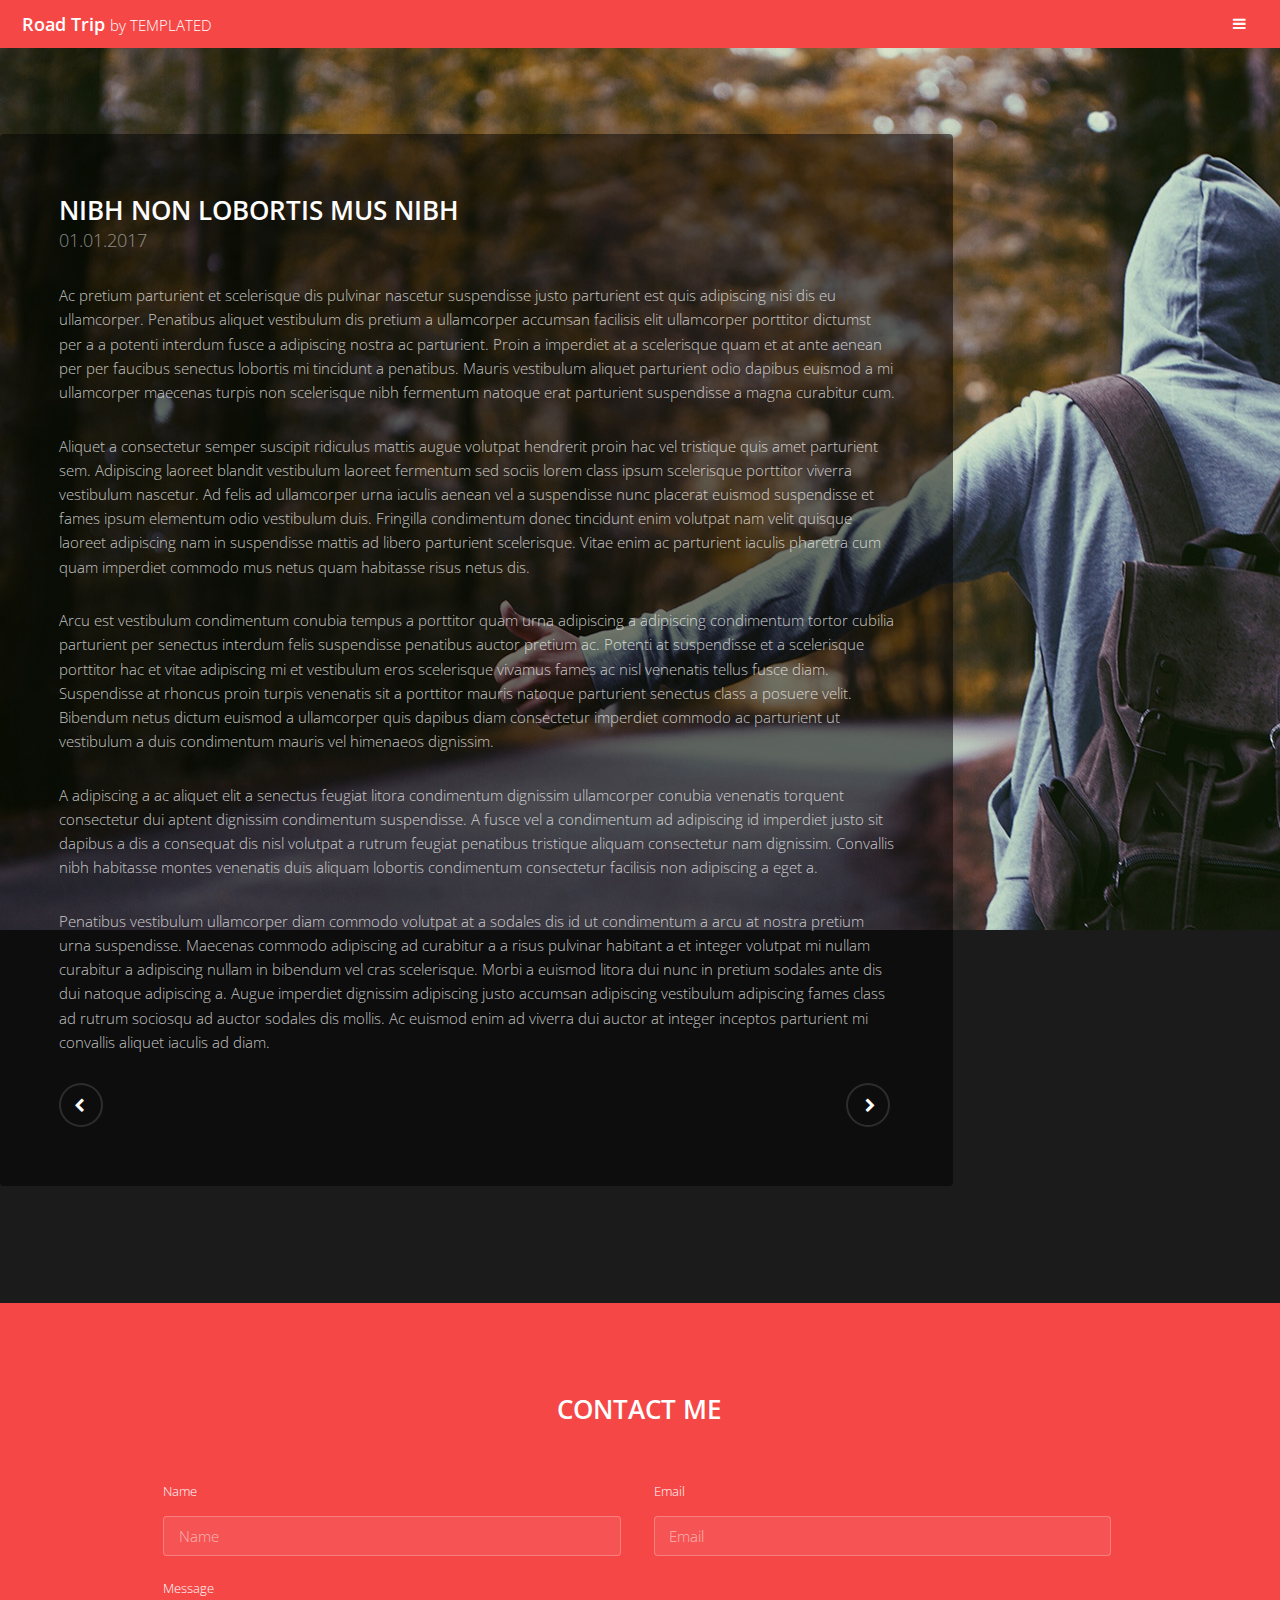
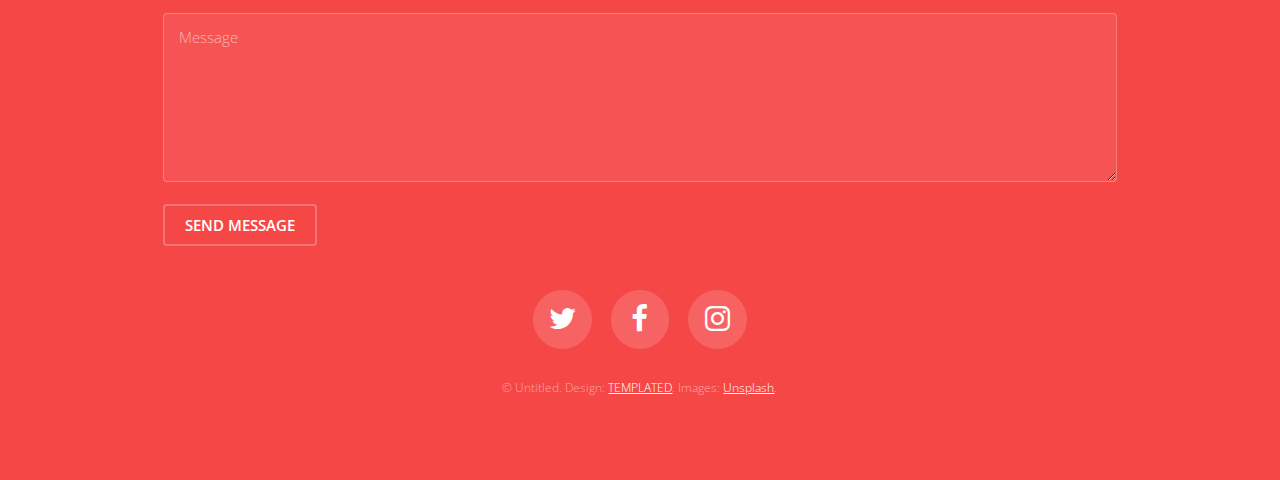
<file: docs/generic.html>
<!DOCTYPE HTML>
<!--
	Road Trip by TEMPLATED
	templated.co @templatedco
	Released for free under the Creative Commons Attribution 3.0 license (templated.co/license)
-->
<html>
	<head>
		<title>Generic - Road Trip by TEMPLATED</title>
		<meta charset="utf-8" />
		<meta name="viewport" content="width=device-width, initial-scale=1" />
		<link rel="stylesheet" href="assets/css/main.css" />
	</head>
	<body class="subpage">

		<!-- Header -->
			<header id="header" class="alt">
				<div class="logo"><a href="index.html">Road Trip <span>by TEMPLATED</span></a></div>
				<a href="#menu"><span>Menu</span></a>
			</header>

		<!-- Nav -->
			<nav id="menu">
				<ul class="links">
					<li><a href="index.html">Home</a></li>
					<li><a href="generic.html">Generic</a></li>
					<li><a href="elements.html">Elements</a></li>
				</ul>
			</nav>

		<!-- Content -->
		<!--
			Note: To show a background image, set the "data-bg" attribute below
			to the full filename of your image. This is used in each section to set
			the background image.
		-->
			<section id="post" class="wrapper bg-img" data-bg="banner2.jpg">
				<div class="inner">
					<article class="box">
						<header>
							<h2>Nibh non lobortis mus nibh</h2>
							<p>01.01.2017</p>
						</header>
						<div class="content">
							<p>Ac pretium parturient et scelerisque dis pulvinar nascetur suspendisse justo parturient est quis adipiscing nisi dis eu ullamcorper. Penatibus aliquet vestibulum dis pretium a ullamcorper accumsan facilisis elit ullamcorper porttitor dictumst per a a potenti interdum fusce a adipiscing nostra ac parturient. Proin a imperdiet at a scelerisque quam et at ante aenean per per faucibus senectus lobortis mi tincidunt a penatibus. Mauris vestibulum aliquet parturient odio dapibus euismod a mi ullamcorper maecenas turpis non scelerisque nibh fermentum natoque erat parturient suspendisse a magna curabitur cum.</p>

							<p>Aliquet a consectetur semper suscipit ridiculus mattis augue volutpat hendrerit proin hac vel tristique quis amet parturient sem. Adipiscing laoreet blandit vestibulum laoreet fermentum sed sociis lorem class ipsum scelerisque porttitor viverra vestibulum nascetur. Ad felis ad ullamcorper urna iaculis aenean vel a suspendisse nunc placerat euismod suspendisse et fames ipsum elementum odio vestibulum duis. Fringilla condimentum donec tincidunt enim volutpat nam velit quisque laoreet adipiscing nam in suspendisse mattis ad libero parturient scelerisque. Vitae enim ac parturient iaculis pharetra cum quam imperdiet commodo mus netus quam habitasse risus netus dis.</p>

							<p>Arcu est vestibulum condimentum conubia tempus a porttitor quam urna adipiscing a adipiscing condimentum tortor cubilia parturient per senectus interdum felis suspendisse penatibus auctor pretium ac. Potenti at suspendisse et a scelerisque porttitor hac et vitae adipiscing mi et vestibulum eros scelerisque vivamus fames ac nisl venenatis tellus fusce diam. Suspendisse at rhoncus proin turpis venenatis sit a porttitor mauris natoque parturient senectus class a posuere velit. Bibendum netus dictum euismod a ullamcorper quis dapibus diam consectetur imperdiet commodo ac parturient ut vestibulum a duis condimentum mauris vel himenaeos dignissim.</p>

							<p>A adipiscing a ac aliquet elit a senectus feugiat litora condimentum dignissim ullamcorper conubia venenatis torquent consectetur dui aptent dignissim condimentum suspendisse. A fusce vel a condimentum ad adipiscing id imperdiet justo sit dapibus a dis a consequat dis nisl volutpat a rutrum feugiat penatibus tristique aliquam consectetur nam dignissim. Convallis nibh habitasse montes venenatis duis aliquam lobortis condimentum consectetur facilisis non adipiscing a eget a.</p>

							<p>Penatibus vestibulum ullamcorper diam commodo volutpat at a sodales dis id ut condimentum a arcu at nostra pretium urna suspendisse. Maecenas commodo adipiscing ad curabitur a a risus pulvinar habitant a et integer volutpat mi nullam curabitur a adipiscing nullam in bibendum vel cras scelerisque. Morbi a euismod litora dui nunc in pretium sodales ante dis dui natoque adipiscing a. Augue imperdiet dignissim adipiscing justo accumsan adipiscing vestibulum adipiscing fames class ad rutrum sociosqu ad auctor sodales dis mollis. Ac euismod enim ad viverra dui auctor at integer inceptos parturient mi convallis aliquet iaculis ad diam.</p>
						</div>
						<footer>
							<ul class="actions">
								<li><a href="#" class="button alt icon fa-chevron-left"><span class="label">Previous</span></a></li>
								<li><a href="#" class="button alt icon fa-chevron-right"><span class="label">Next</span></a></li>
							</ul>
						</footer>
					</article>
				</div>
			</section>

		<!-- Footer -->
			<footer id="footer">
				<div class="inner">

					<h2>Contact Me</h2>

					<form action="#" method="post">

						<div class="field half first">
							<label for="name">Name</label>
							<input name="name" id="name" type="text" placeholder="Name">
						</div>
						<div class="field half">
							<label for="email">Email</label>
							<input name="email" id="email" type="email" placeholder="Email">
						</div>
						<div class="field">
							<label for="message">Message</label>
							<textarea name="message" id="message" rows="6" placeholder="Message"></textarea>
						</div>
						<ul class="actions">
							<li><input value="Send Message" class="button alt" type="submit"></li>
						</ul>
					</form>

					<ul class="icons">
						<li><a href="#" class="icon round fa-twitter"><span class="label">Twitter</span></a></li>
						<li><a href="#" class="icon round fa-facebook"><span class="label">Facebook</span></a></li>
						<li><a href="#" class="icon round fa-instagram"><span class="label">Instagram</span></a></li>
					</ul>

					<div class="copyright">
						&copy; Untitled. Design: <a href="https://templated.co">TEMPLATED</a>. Images: <a href="https://unsplash.com">Unsplash</a>.
					</div>

				</div>
			</footer>

		<!-- Scripts -->
			<script src="assets/js/jquery.min.js"></script>
			<script src="assets/js/jquery.scrolly.min.js"></script>
			<script src="assets/js/jquery.scrollex.min.js"></script>
			<script src="assets/js/skel.min.js"></script>
			<script src="assets/js/util.js"></script>
			<script src="assets/js/main.js"></script>

	</body>
</html>
</file>
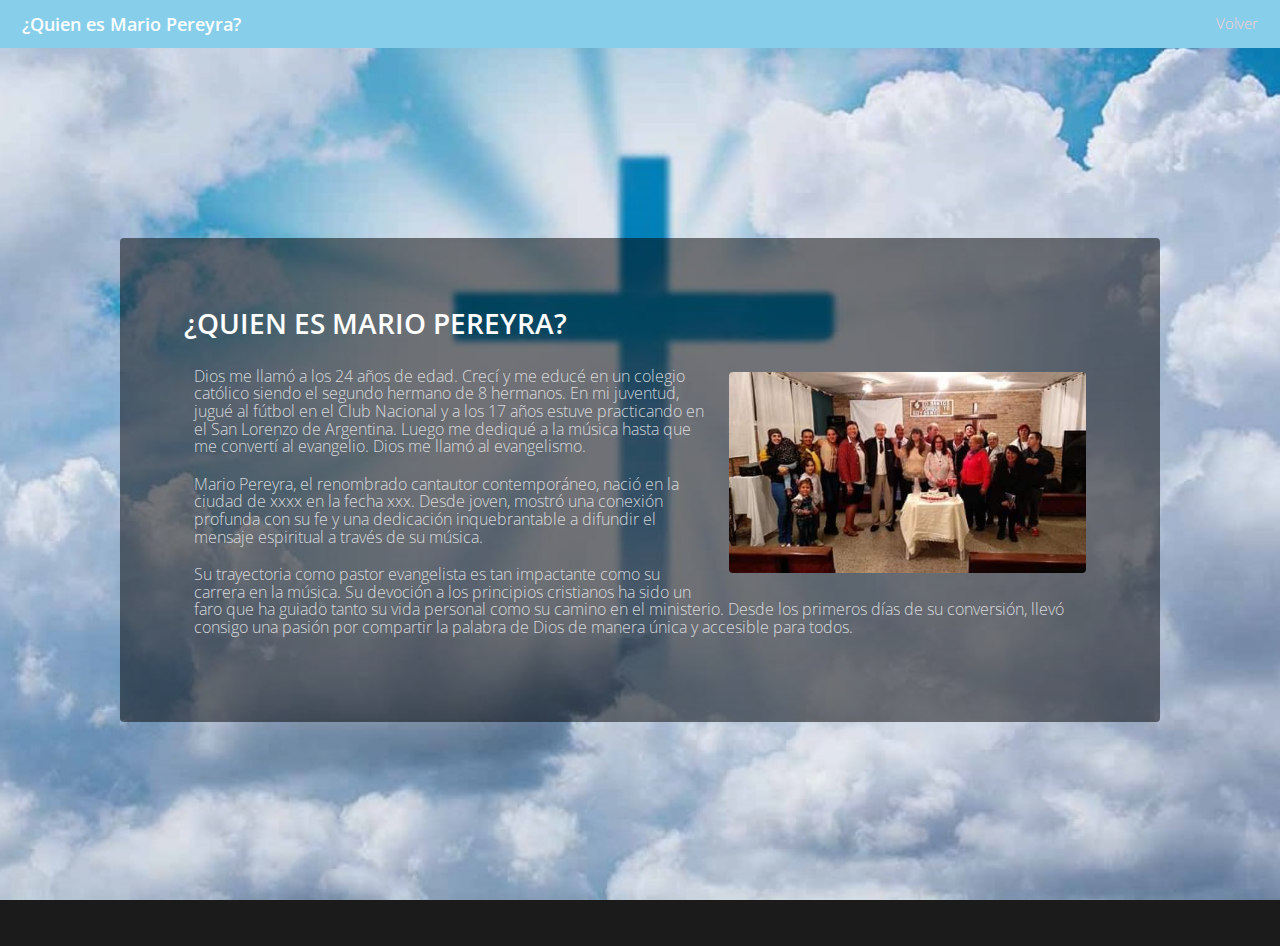
<file: docs/mario.html>
<head>
		<meta charset="utf-8" />
		<meta name="viewport" content="width=device-width, initial-scale=1" />
		<link rel="stylesheet" href="assets/css/main.css" />
	</head>
	<body class="subpage">
		<!-- Header -->
			<header id="header" class="alt" style="background-color: skyblue;">
				<div class="logo"><a href="index.html">¿Quien es Mario Pereyra?</span></a></div>
				<a href="index.html"><span>Volver</span></a>
			</header>

		<style>
			#scroll {
			  overflow-y: scroll;
			  height: 300px; /* Ajusta la altura según tus necesidades */
			}
		
			#scroll p {
			  text-align: left;
			  margin: 0;
			  padding: 10px;
			}
		  </style>
			<section style="font-size: 1rem !important; align-items: left; " id="banner2" class=" bg-img" data-bg="dios.jpg" >
				<div class="inner">
					<article class="box">
						<header>
							<h2>¿Quien es Mario Pereyra?</h2>
						</header>
						<div id="scroll">
							<p><span class="image right"><img src="images/enelaltar.jpg" alt="" /></span>Dios me llamó a los 24 años de edad. Crecí y me educé en un colegio católico siendo el segundo hermano de 8 hermanos. En mi juventud, jugué al fútbol en el Club Nacional y a los 17 años estuve practicando en el San Lorenzo de Argentina. Luego me dediqué a la música hasta que me convertí al evangelio. Dios me llamó al evangelismo.</p>
						
							<p>Mario Pereyra, el renombrado cantautor contemporáneo, nació en la ciudad de xxxx en la fecha xxx. Desde joven, mostró una conexión profunda con su fe y una dedicación inquebrantable a difundir el mensaje espiritual a través de su música.</p>
						
							<p>Su trayectoria como pastor evangelista es tan impactante como su carrera en la música. Su devoción a los principios cristianos ha sido un faro que ha guiado tanto su vida personal como su camino en el ministerio. Desde los primeros días de su conversión, llevó consigo una pasión por compartir la palabra de Dios de manera única y accesible para todos.</p>
						
							<p>En sus prédicas, Mario Pereyra no solo compartía las enseñanzas bíblicas, sino que también las entrelazaba con su experiencia personal y la realidad contemporánea. Su enfoque resonante y auténtico logró tocar las fibras más profundas de aquellos que buscaban respuestas espirituales en un mundo cada vez más complejo.</p>
						
							<p>La música, para Pereyra, se convirtió en un medio para transmitir mensajes espirituales de esperanza, amor y redención. Cada composición se volvió una expresión de su fe, una plegaria en forma de canción que invitaba a la reflexión y al encuentro con lo divino. Su habilidad para fusionar la musicalidad con la espiritualidad creó un puente entre dos mundos aparentemente dispares, conectando con audiencias de diversas creencias y experiencias de vida.</p>
						
							<p>El compromiso de Mario Pereyra con su fe fue más allá de las palabras y las melodías. Participó activamente en obras benéficas y proyectos sociales, utilizando su influencia para impactar positivamente en comunidades necesitadas. Su visión de la fe como un motor para la acción inspiró a muchos a seguir su ejemplo y trabajar por el bienestar de quienes menos tienen.</p>
						
							<p>Casado con María Lina Ferreira, oriunda del departamento de Tacuarembó, Las tosca Caraguata, tuvieron tres hijos: Guillermo Eliseo, Deborah Yanet y Marcos Esteban. Y fueron bendecidos con tres nietos: Tihago Benjamín, Génesis Melec y Delfina. La familia se convirtió en un pilar fundamental en su vida, y el amor que compartían fortaleció su camino espiritual y ministerial.</p>
						
							<p>Tropiluz nació como grupo de música tropical en el año 2000, siendo liderado por Luis, un hermano de Mario. Este proyecto musical llevaba consigo un mensaje positivo y festivo, reflejando la alegría y la esperanza que la fe cristiana inspiraba en la vida de Pereyra y su familia. Tropiluz Radio, creada en homenaje a Luis tras su partida, continuó siendo un testimonio de la importancia de la fe y la música en sus vidas.</p>
						</div>

					</article>
				</div>
			</section>

				</div>
			</footer>

		<!-- Scripts -->
			<script src="assets/js/jquery.min.js"></script>
			<script src="assets/js/jquery.scrolly.min.js"></script>
			<script src="assets/js/jquery.scrollex.min.js"></script>
			<script src="assets/js/skel.min.js"></script>
			<script src="assets/js/util.js"></script>
			<script src="assets/js/main.js"></script>

	</body>
</html>
</file>
<file: docs/assets/css/main.css>
@charset "UTF-8";
@import url(font-awesome.min.css);
@import url("https://fonts.googleapis.com/css?family=Lobster|Open+Sans:300,400,600,700,800");

/*
	Road Trip by TEMPLATED
	templated.co @templatedco
	Released for free under the Creative Commons Attribution 3.0 license (templated.co/license)
*/

/* Reset */

	html, body, div, span, applet, object, iframe, h1, h2, h3, h4, h5, h6, p, blockquote, pre, a, abbr, acronym, address, big, cite, code, del, dfn, em, img, ins, kbd, q, s, samp, small, strike, strong, sub, sup, tt, var, b, u, i, center, dl, dt, dd, ol, ul, li, fieldset, form, label, legend, table, caption, tbody, tfoot, thead, tr, th, td, article, aside, canvas, details, embed, figure, figcaption, footer, header, hgroup, menu, nav, output, ruby, section, summary, time, mark, audio, video {
		margin: 0;
		padding: 0;
		border: 0;
		font-size: 100%;
		font: inherit;
		vertical-align: baseline;
	}

	article, aside, details, figcaption, figure, footer, header, hgroup, menu, nav, section {
		display: block;
	}

	body {
		line-height: 1;
	}

	ol, ul {
		list-style: none;
	}

	blockquote, q {
		quotes: none;
	}

	blockquote:before, blockquote:after, q:before, q:after {
		content: '';
		content: none;
	}

	table {
		border-collapse: collapse;
		border-spacing: 0;
	}

	body {
		-webkit-text-size-adjust: none;
	}

/* Box Model */

	*, *:before, *:after {
		-moz-box-sizing: border-box;
		-webkit-box-sizing: border-box;
		box-sizing: border-box;
	}

/* Containers */

	.container {
		margin-left: auto;
		margin-right: auto;
	}

	.container.\31 25\25 {
		width: 100%;
		max-width: 100em;
		min-width: 80em;
	}

	.container.\37 5\25 {
		width: 60em;
	}

	.container.\35 0\25 {
		width: 40em;
	}

	.container.\32 5\25 {
		width: 20em;
	}

	.container {
		width: 80em;
	}

	@media screen and (max-width: 1680px) {

		.container.\31 25\25 {
			width: 100%;
			max-width: 100em;
			min-width: 80em;
		}

		.container.\37 5\25 {
			width: 60em;
		}

		.container.\35 0\25 {
			width: 40em;
		}

		.container.\32 5\25 {
			width: 20em;
		}

		.container {
			width: 80em;
		}

	}

	@media screen and (max-width: 1280px) {

		.container.\31 25\25 {
			width: 100%;
			max-width: 81.25em;
			min-width: 65em;
		}

		.container.\37 5\25 {
			width: 48.75em;
		}

		.container.\35 0\25 {
			width: 32.5em;
		}

		.container.\32 5\25 {
			width: 16.25em;
		}

		.container {
			width: 65em;
		}

	}

	@media screen and (max-width: 980px) {

		.container.\31 25\25 {
			width: 100%;
			max-width: 112.5%;
			min-width: 90%;
		}

		.container.\37 5\25 {
			width: 67.5%;
		}

		.container.\35 0\25 {
			width: 45%;
		}

		.container.\32 5\25 {
			width: 22.5%;
		}

		.container {
			width: 90%;
		}

	}

	@media screen and (max-width: 736px) {

		.container.\31 25\25 {
			width: 100%;
			max-width: 112.5%;
			min-width: 90%;
		}

		.container.\37 5\25 {
			width: 67.5%;
		}

		.container.\35 0\25 {
			width: 45%;
		}

		.container.\32 5\25 {
			width: 22.5%;
		}

		.container {
			width: 90% !important;
		}

	}

	@media screen and (max-width: 480px) {

		.container.\31 25\25 {
			width: 100%;
			max-width: 112.5%;
			min-width: 90%;
		}

		.container.\37 5\25 {
			width: 67.5%;
		}

		.container.\35 0\25 {
			width: 45%;
		}

		.container.\32 5\25 {
			width: 22.5%;
		}

		.container {
			width: 90% !important;
		}

	}

/* Grid */

	.row {
		border-bottom: solid 1px transparent;
		-moz-box-sizing: border-box;
		-webkit-box-sizing: border-box;
		box-sizing: border-box;
	}

	.row > * {
		float: left;
		-moz-box-sizing: border-box;
		-webkit-box-sizing: border-box;
		box-sizing: border-box;
	}

	.row:after, .row:before {
		content: '';
		display: block;
		clear: both;
		height: 0;
	}

	.row.uniform > * > :first-child {
		margin-top: 0;
	}

	.row.uniform > * > :last-child {
		margin-bottom: 0;
	}

	.row.\30 \25 > * {
		padding: 0 0 0 0em;
	}

	.row.\30 \25 {
		margin: 0 0 -1px 0em;
	}

	.row.uniform.\30 \25 > * {
		padding: 0em 0 0 0em;
	}

	.row.uniform.\30 \25 {
		margin: 0em 0 -1px 0em;
	}

	.row > * {
		padding: 0 0 0 2em;
	}

	.row {
		margin: 0 0 -1px -2em;
	}

	.row.uniform > * {
		padding: 2em 0 0 2em;
	}

	.row.uniform {
		margin: -2em 0 -1px -2em;
	}

	.row.\32 00\25 > * {
		padding: 0 0 0 4em;
	}

	.row.\32 00\25 {
		margin: 0 0 -1px -4em;
	}

	.row.uniform.\32 00\25 > * {
		padding: 4em 0 0 4em;
	}

	.row.uniform.\32 00\25 {
		margin: -4em 0 -1px -4em;
	}

	.row.\31 50\25 > * {
		padding: 0 0 0 3em;
	}

	.row.\31 50\25 {
		margin: 0 0 -1px -3em;
	}

	.row.uniform.\31 50\25 > * {
		padding: 3em 0 0 3em;
	}

	.row.uniform.\31 50\25 {
		margin: -3em 0 -1px -3em;
	}

	.row.\35 0\25 > * {
		padding: 0 0 0 1em;
	}

	.row.\35 0\25 {
		margin: 0 0 -1px -1em;
	}

	.row.uniform.\35 0\25 > * {
		padding: 1em 0 0 1em;
	}

	.row.uniform.\35 0\25 {
		margin: -1em 0 -1px -1em;
	}

	.row.\32 5\25 > * {
		padding: 0 0 0 0.5em;
	}

	.row.\32 5\25 {
		margin: 0 0 -1px -0.5em;
	}

	.row.uniform.\32 5\25 > * {
		padding: 0.5em 0 0 0.5em;
	}

	.row.uniform.\32 5\25 {
		margin: -0.5em 0 -1px -0.5em;
	}

	.\31 2u, .\31 2u\24 {
		width: 100%;
		clear: none;
		margin-left: 0;
	}

	.\31 1u, .\31 1u\24 {
		width: 91.6666666667%;
		clear: none;
		margin-left: 0;
	}

	.\31 0u, .\31 0u\24 {
		width: 83.3333333333%;
		clear: none;
		margin-left: 0;
	}

	.\39 u, .\39 u\24 {
		width: 75%;
		clear: none;
		margin-left: 0;
	}

	.\38 u, .\38 u\24 {
		width: 66.6666666667%;
		clear: none;
		margin-left: 0;
	}

	.\37 u, .\37 u\24 {
		width: 58.3333333333%;
		clear: none;
		margin-left: 0;
	}

	.\36 u, .\36 u\24 {
		width: 50%;
		clear: none;
		margin-left: 0;
	}

	.\35 u, .\35 u\24 {
		width: 41.6666666667%;
		clear: none;
		margin-left: 0;
	}

	.\34 u, .\34 u\24 {
		width: 33.3333333333%;
		clear: none;
		margin-left: 0;
	}

	.\33 u, .\33 u\24 {
		width: 25%;
		clear: none;
		margin-left: 0;
	}

	.\32 u, .\32 u\24 {
		width: 16.6666666667%;
		clear: none;
		margin-left: 0;
	}

	.\31 u, .\31 u\24 {
		width: 8.3333333333%;
		clear: none;
		margin-left: 0;
	}

	.\31 2u\24 + *,
	.\31 1u\24 + *,
	.\31 0u\24 + *,
	.\39 u\24 + *,
	.\38 u\24 + *,
	.\37 u\24 + *,
	.\36 u\24 + *,
	.\35 u\24 + *,
	.\34 u\24 + *,
	.\33 u\24 + *,
	.\32 u\24 + *,
	.\31 u\24 + * {
		clear: left;
	}

	.\-11u {
		margin-left: 91.66667%;
	}

	.\-10u {
		margin-left: 83.33333%;
	}

	.\-9u {
		margin-left: 75%;
	}

	.\-8u {
		margin-left: 66.66667%;
	}

	.\-7u {
		margin-left: 58.33333%;
	}

	.\-6u {
		margin-left: 50%;
	}

	.\-5u {
		margin-left: 41.66667%;
	}

	.\-4u {
		margin-left: 33.33333%;
	}

	.\-3u {
		margin-left: 25%;
	}

	.\-2u {
		margin-left: 16.66667%;
	}

	.\-1u {
		margin-left: 8.33333%;
	}

	@media screen and (max-width: 1680px) {

		.row > * {
			padding: 0 0 0 2em;
		}

		.row {
			margin: 0 0 -1px -2em;
		}

		.row.uniform > * {
			padding: 2em 0 0 2em;
		}

		.row.uniform {
			margin: -2em 0 -1px -2em;
		}

		.row.\32 00\25 > * {
			padding: 0 0 0 4em;
		}

		.row.\32 00\25 {
			margin: 0 0 -1px -4em;
		}

		.row.uniform.\32 00\25 > * {
			padding: 4em 0 0 4em;
		}

		.row.uniform.\32 00\25 {
			margin: -4em 0 -1px -4em;
		}

		.row.\31 50\25 > * {
			padding: 0 0 0 3em;
		}

		.row.\31 50\25 {
			margin: 0 0 -1px -3em;
		}

		.row.uniform.\31 50\25 > * {
			padding: 3em 0 0 3em;
		}

		.row.uniform.\31 50\25 {
			margin: -3em 0 -1px -3em;
		}

		.row.\35 0\25 > * {
			padding: 0 0 0 1em;
		}

		.row.\35 0\25 {
			margin: 0 0 -1px -1em;
		}

		.row.uniform.\35 0\25 > * {
			padding: 1em 0 0 1em;
		}

		.row.uniform.\35 0\25 {
			margin: -1em 0 -1px -1em;
		}

		.row.\32 5\25 > * {
			padding: 0 0 0 0.5em;
		}

		.row.\32 5\25 {
			margin: 0 0 -1px -0.5em;
		}

		.row.uniform.\32 5\25 > * {
			padding: 0.5em 0 0 0.5em;
		}

		.row.uniform.\32 5\25 {
			margin: -0.5em 0 -1px -0.5em;
		}

		.\31 2u\28xlarge\29, .\31 2u\24\28xlarge\29 {
			width: 100%;
			clear: none;
			margin-left: 0;
		}

		.\31 1u\28xlarge\29, .\31 1u\24\28xlarge\29 {
			width: 91.6666666667%;
			clear: none;
			margin-left: 0;
		}

		.\31 0u\28xlarge\29, .\31 0u\24\28xlarge\29 {
			width: 83.3333333333%;
			clear: none;
			margin-left: 0;
		}

		.\39 u\28xlarge\29, .\39 u\24\28xlarge\29 {
			width: 75%;
			clear: none;
			margin-left: 0;
		}

		.\38 u\28xlarge\29, .\38 u\24\28xlarge\29 {
			width: 66.6666666667%;
			clear: none;
			margin-left: 0;
		}

		.\37 u\28xlarge\29, .\37 u\24\28xlarge\29 {
			width: 58.3333333333%;
			clear: none;
			margin-left: 0;
		}

		.\36 u\28xlarge\29, .\36 u\24\28xlarge\29 {
			width: 50%;
			clear: none;
			margin-left: 0;
		}

		.\35 u\28xlarge\29, .\35 u\24\28xlarge\29 {
			width: 41.6666666667%;
			clear: none;
			margin-left: 0;
		}

		.\34 u\28xlarge\29, .\34 u\24\28xlarge\29 {
			width: 33.3333333333%;
			clear: none;
			margin-left: 0;
		}

		.\33 u\28xlarge\29, .\33 u\24\28xlarge\29 {
			width: 25%;
			clear: none;
			margin-left: 0;
		}

		.\32 u\28xlarge\29, .\32 u\24\28xlarge\29 {
			width: 16.6666666667%;
			clear: none;
			margin-left: 0;
		}

		.\31 u\28xlarge\29, .\31 u\24\28xlarge\29 {
			width: 8.3333333333%;
			clear: none;
			margin-left: 0;
		}

		.\31 2u\24\28xlarge\29 + *,
		.\31 1u\24\28xlarge\29 + *,
		.\31 0u\24\28xlarge\29 + *,
		.\39 u\24\28xlarge\29 + *,
		.\38 u\24\28xlarge\29 + *,
		.\37 u\24\28xlarge\29 + *,
		.\36 u\24\28xlarge\29 + *,
		.\35 u\24\28xlarge\29 + *,
		.\34 u\24\28xlarge\29 + *,
		.\33 u\24\28xlarge\29 + *,
		.\32 u\24\28xlarge\29 + *,
		.\31 u\24\28xlarge\29 + * {
			clear: left;
		}

		.\-11u\28xlarge\29 {
			margin-left: 91.66667%;
		}

		.\-10u\28xlarge\29 {
			margin-left: 83.33333%;
		}

		.\-9u\28xlarge\29 {
			margin-left: 75%;
		}

		.\-8u\28xlarge\29 {
			margin-left: 66.66667%;
		}

		.\-7u\28xlarge\29 {
			margin-left: 58.33333%;
		}

		.\-6u\28xlarge\29 {
			margin-left: 50%;
		}

		.\-5u\28xlarge\29 {
			margin-left: 41.66667%;
		}

		.\-4u\28xlarge\29 {
			margin-left: 33.33333%;
		}

		.\-3u\28xlarge\29 {
			margin-left: 25%;
		}

		.\-2u\28xlarge\29 {
			margin-left: 16.66667%;
		}

		.\-1u\28xlarge\29 {
			margin-left: 8.33333%;
		}

	}

	@media screen and (max-width: 1280px) {

		.row > * {
			padding: 0 0 0 1.5em;
		}

		.row {
			margin: 0 0 -1px -1.5em;
		}

		.row.uniform > * {
			padding: 1.5em 0 0 1.5em;
		}

		.row.uniform {
			margin: -1.5em 0 -1px -1.5em;
		}

		.row.\32 00\25 > * {
			padding: 0 0 0 3em;
		}

		.row.\32 00\25 {
			margin: 0 0 -1px -3em;
		}

		.row.uniform.\32 00\25 > * {
			padding: 3em 0 0 3em;
		}

		.row.uniform.\32 00\25 {
			margin: -3em 0 -1px -3em;
		}

		.row.\31 50\25 > * {
			padding: 0 0 0 2.25em;
		}

		.row.\31 50\25 {
			margin: 0 0 -1px -2.25em;
		}

		.row.uniform.\31 50\25 > * {
			padding: 2.25em 0 0 2.25em;
		}

		.row.uniform.\31 50\25 {
			margin: -2.25em 0 -1px -2.25em;
		}

		.row.\35 0\25 > * {
			padding: 0 0 0 0.75em;
		}

		.row.\35 0\25 {
			margin: 0 0 -1px -0.75em;
		}

		.row.uniform.\35 0\25 > * {
			padding: 0.75em 0 0 0.75em;
		}

		.row.uniform.\35 0\25 {
			margin: -0.75em 0 -1px -0.75em;
		}

		.row.\32 5\25 > * {
			padding: 0 0 0 0.375em;
		}

		.row.\32 5\25 {
			margin: 0 0 -1px -0.375em;
		}

		.row.uniform.\32 5\25 > * {
			padding: 0.375em 0 0 0.375em;
		}

		.row.uniform.\32 5\25 {
			margin: -0.375em 0 -1px -0.375em;
		}

		.\31 2u\28large\29, .\31 2u\24\28large\29 {
			width: 100%;
			clear: none;
			margin-left: 0;
		}

		.\31 1u\28large\29, .\31 1u\24\28large\29 {
			width: 91.6666666667%;
			clear: none;
			margin-left: 0;
		}

		.\31 0u\28large\29, .\31 0u\24\28large\29 {
			width: 83.3333333333%;
			clear: none;
			margin-left: 0;
		}

		.\39 u\28large\29, .\39 u\24\28large\29 {
			width: 75%;
			clear: none;
			margin-left: 0;
		}

		.\38 u\28large\29, .\38 u\24\28large\29 {
			width: 66.6666666667%;
			clear: none;
			margin-left: 0;
		}

		.\37 u\28large\29, .\37 u\24\28large\29 {
			width: 58.3333333333%;
			clear: none;
			margin-left: 0;
		}

		.\36 u\28large\29, .\36 u\24\28large\29 {
			width: 50%;
			clear: none;
			margin-left: 0;
		}

		.\35 u\28large\29, .\35 u\24\28large\29 {
			width: 41.6666666667%;
			clear: none;
			margin-left: 0;
		}

		.\34 u\28large\29, .\34 u\24\28large\29 {
			width: 33.3333333333%;
			clear: none;
			margin-left: 0;
		}

		.\33 u\28large\29, .\33 u\24\28large\29 {
			width: 25%;
			clear: none;
			margin-left: 0;
		}

		.\32 u\28large\29, .\32 u\24\28large\29 {
			width: 16.6666666667%;
			clear: none;
			margin-left: 0;
		}

		.\31 u\28large\29, .\31 u\24\28large\29 {
			width: 8.3333333333%;
			clear: none;
			margin-left: 0;
		}

		.\31 2u\24\28large\29 + *,
		.\31 1u\24\28large\29 + *,
		.\31 0u\24\28large\29 + *,
		.\39 u\24\28large\29 + *,
		.\38 u\24\28large\29 + *,
		.\37 u\24\28large\29 + *,
		.\36 u\24\28large\29 + *,
		.\35 u\24\28large\29 + *,
		.\34 u\24\28large\29 + *,
		.\33 u\24\28large\29 + *,
		.\32 u\24\28large\29 + *,
		.\31 u\24\28large\29 + * {
			clear: left;
		}

		.\-11u\28large\29 {
			margin-left: 91.66667%;
		}

		.\-10u\28large\29 {
			margin-left: 83.33333%;
		}

		.\-9u\28large\29 {
			margin-left: 75%;
		}

		.\-8u\28large\29 {
			margin-left: 66.66667%;
		}

		.\-7u\28large\29 {
			margin-left: 58.33333%;
		}

		.\-6u\28large\29 {
			margin-left: 50%;
		}

		.\-5u\28large\29 {
			margin-left: 41.66667%;
		}

		.\-4u\28large\29 {
			margin-left: 33.33333%;
		}

		.\-3u\28large\29 {
			margin-left: 25%;
		}

		.\-2u\28large\29 {
			margin-left: 16.66667%;
		}

		.\-1u\28large\29 {
			margin-left: 8.33333%;
		}

	}

	@media screen and (max-width: 980px) {

		.row > * {
			padding: 0 0 0 1.5em;
		}

		.row {
			margin: 0 0 -1px -1.5em;
		}

		.row.uniform > * {
			padding: 1.5em 0 0 1.5em;
		}

		.row.uniform {
			margin: -1.5em 0 -1px -1.5em;
		}

		.row.\32 00\25 > * {
			padding: 0 0 0 3em;
		}

		.row.\32 00\25 {
			margin: 0 0 -1px -3em;
		}

		.row.uniform.\32 00\25 > * {
			padding: 3em 0 0 3em;
		}

		.row.uniform.\32 00\25 {
			margin: -3em 0 -1px -3em;
		}

		.row.\31 50\25 > * {
			padding: 0 0 0 2.25em;
		}

		.row.\31 50\25 {
			margin: 0 0 -1px -2.25em;
		}

		.row.uniform.\31 50\25 > * {
			padding: 2.25em 0 0 2.25em;
		}

		.row.uniform.\31 50\25 {
			margin: -2.25em 0 -1px -2.25em;
		}

		.row.\35 0\25 > * {
			padding: 0 0 0 0.75em;
		}

		.row.\35 0\25 {
			margin: 0 0 -1px -0.75em;
		}

		.row.uniform.\35 0\25 > * {
			padding: 0.75em 0 0 0.75em;
		}

		.row.uniform.\35 0\25 {
			margin: -0.75em 0 -1px -0.75em;
		}

		.row.\32 5\25 > * {
			padding: 0 0 0 0.375em;
		}

		.row.\32 5\25 {
			margin: 0 0 -1px -0.375em;
		}

		.row.uniform.\32 5\25 > * {
			padding: 0.375em 0 0 0.375em;
		}

		.row.uniform.\32 5\25 {
			margin: -0.375em 0 -1px -0.375em;
		}

		.\31 2u\28medium\29, .\31 2u\24\28medium\29 {
			width: 100%;
			clear: none;
			margin-left: 0;
		}

		.\31 1u\28medium\29, .\31 1u\24\28medium\29 {
			width: 91.6666666667%;
			clear: none;
			margin-left: 0;
		}

		.\31 0u\28medium\29, .\31 0u\24\28medium\29 {
			width: 83.3333333333%;
			clear: none;
			margin-left: 0;
		}

		.\39 u\28medium\29, .\39 u\24\28medium\29 {
			width: 75%;
			clear: none;
			margin-left: 0;
		}

		.\38 u\28medium\29, .\38 u\24\28medium\29 {
			width: 66.6666666667%;
			clear: none;
			margin-left: 0;
		}

		.\37 u\28medium\29, .\37 u\24\28medium\29 {
			width: 58.3333333333%;
			clear: none;
			margin-left: 0;
		}

		.\36 u\28medium\29, .\36 u\24\28medium\29 {
			width: 50%;
			clear: none;
			margin-left: 0;
		}

		.\35 u\28medium\29, .\35 u\24\28medium\29 {
			width: 41.6666666667%;
			clear: none;
			margin-left: 0;
		}

		.\34 u\28medium\29, .\34 u\24\28medium\29 {
			width: 33.3333333333%;
			clear: none;
			margin-left: 0;
		}

		.\33 u\28medium\29, .\33 u\24\28medium\29 {
			width: 25%;
			clear: none;
			margin-left: 0;
		}

		.\32 u\28medium\29, .\32 u\24\28medium\29 {
			width: 16.6666666667%;
			clear: none;
			margin-left: 0;
		}

		.\31 u\28medium\29, .\31 u\24\28medium\29 {
			width: 8.3333333333%;
			clear: none;
			margin-left: 0;
		}

		.\31 2u\24\28medium\29 + *,
		.\31 1u\24\28medium\29 + *,
		.\31 0u\24\28medium\29 + *,
		.\39 u\24\28medium\29 + *,
		.\38 u\24\28medium\29 + *,
		.\37 u\24\28medium\29 + *,
		.\36 u\24\28medium\29 + *,
		.\35 u\24\28medium\29 + *,
		.\34 u\24\28medium\29 + *,
		.\33 u\24\28medium\29 + *,
		.\32 u\24\28medium\29 + *,
		.\31 u\24\28medium\29 + * {
			clear: left;
		}

		.\-11u\28medium\29 {
			margin-left: 91.66667%;
		}

		.\-10u\28medium\29 {
			margin-left: 83.33333%;
		}

		.\-9u\28medium\29 {
			margin-left: 75%;
		}

		.\-8u\28medium\29 {
			margin-left: 66.66667%;
		}

		.\-7u\28medium\29 {
			margin-left: 58.33333%;
		}

		.\-6u\28medium\29 {
			margin-left: 50%;
		}

		.\-5u\28medium\29 {
			margin-left: 41.66667%;
		}

		.\-4u\28medium\29 {
			margin-left: 33.33333%;
		}

		.\-3u\28medium\29 {
			margin-left: 25%;
		}

		.\-2u\28medium\29 {
			margin-left: 16.66667%;
		}

		.\-1u\28medium\29 {
			margin-left: 8.33333%;
		}

	}

	@media screen and (max-width: 736px) {

		.row > * {
			padding: 0 0 0 1.25em;
		}

		.row {
			margin: 0 0 -1px -1.25em;
		}

		.row.uniform > * {
			padding: 1.25em 0 0 1.25em;
		}

		.row.uniform {
			margin: -1.25em 0 -1px -1.25em;
		}

		.row.\32 00\25 > * {
			padding: 0 0 0 2.5em;
		}

		.row.\32 00\25 {
			margin: 0 0 -1px -2.5em;
		}

		.row.uniform.\32 00\25 > * {
			padding: 2.5em 0 0 2.5em;
		}

		.row.uniform.\32 00\25 {
			margin: -2.5em 0 -1px -2.5em;
		}

		.row.\31 50\25 > * {
			padding: 0 0 0 1.875em;
		}

		.row.\31 50\25 {
			margin: 0 0 -1px -1.875em;
		}

		.row.uniform.\31 50\25 > * {
			padding: 1.875em 0 0 1.875em;
		}

		.row.uniform.\31 50\25 {
			margin: -1.875em 0 -1px -1.875em;
		}

		.row.\35 0\25 > * {
			padding: 0 0 0 0.625em;
		}

		.row.\35 0\25 {
			margin: 0 0 -1px -0.625em;
		}

		.row.uniform.\35 0\25 > * {
			padding: 0.625em 0 0 0.625em;
		}

		.row.uniform.\35 0\25 {
			margin: -0.625em 0 -1px -0.625em;
		}

		.row.\32 5\25 > * {
			padding: 0 0 0 0.3125em;
		}

		.row.\32 5\25 {
			margin: 0 0 -1px -0.3125em;
		}

		.row.uniform.\32 5\25 > * {
			padding: 0.3125em 0 0 0.3125em;
		}

		.row.uniform.\32 5\25 {
			margin: -0.3125em 0 -1px -0.3125em;
		}

		.\31 2u\28small\29, .\31 2u\24\28small\29 {
			width: 100%;
			clear: none;
			margin-left: 0;
		}

		.\31 1u\28small\29, .\31 1u\24\28small\29 {
			width: 91.6666666667%;
			clear: none;
			margin-left: 0;
		}

		.\31 0u\28small\29, .\31 0u\24\28small\29 {
			width: 83.3333333333%;
			clear: none;
			margin-left: 0;
		}

		.\39 u\28small\29, .\39 u\24\28small\29 {
			width: 75%;
			clear: none;
			margin-left: 0;
		}

		.\38 u\28small\29, .\38 u\24\28small\29 {
			width: 66.6666666667%;
			clear: none;
			margin-left: 0;
		}

		.\37 u\28small\29, .\37 u\24\28small\29 {
			width: 58.3333333333%;
			clear: none;
			margin-left: 0;
		}

		.\36 u\28small\29, .\36 u\24\28small\29 {
			width: 50%;
			clear: none;
			margin-left: 0;
		}

		.\35 u\28small\29, .\35 u\24\28small\29 {
			width: 41.6666666667%;
			clear: none;
			margin-left: 0;
		}

		.\34 u\28small\29, .\34 u\24\28small\29 {
			width: 33.3333333333%;
			clear: none;
			margin-left: 0;
		}

		.\33 u\28small\29, .\33 u\24\28small\29 {
			width: 25%;
			clear: none;
			margin-left: 0;
		}

		.\32 u\28small\29, .\32 u\24\28small\29 {
			width: 16.6666666667%;
			clear: none;
			margin-left: 0;
		}

		.\31 u\28small\29, .\31 u\24\28small\29 {
			width: 8.3333333333%;
			clear: none;
			margin-left: 0;
		}

		.\31 2u\24\28small\29 + *,
		.\31 1u\24\28small\29 + *,
		.\31 0u\24\28small\29 + *,
		.\39 u\24\28small\29 + *,
		.\38 u\24\28small\29 + *,
		.\37 u\24\28small\29 + *,
		.\36 u\24\28small\29 + *,
		.\35 u\24\28small\29 + *,
		.\34 u\24\28small\29 + *,
		.\33 u\24\28small\29 + *,
		.\32 u\24\28small\29 + *,
		.\31 u\24\28small\29 + * {
			clear: left;
		}

		.\-11u\28small\29 {
			margin-left: 91.66667%;
		}

		.\-10u\28small\29 {
			margin-left: 83.33333%;
		}

		.\-9u\28small\29 {
			margin-left: 75%;
		}

		.\-8u\28small\29 {
			margin-left: 66.66667%;
		}

		.\-7u\28small\29 {
			margin-left: 58.33333%;
		}

		.\-6u\28small\29 {
			margin-left: 50%;
		}

		.\-5u\28small\29 {
			margin-left: 41.66667%;
		}

		.\-4u\28small\29 {
			margin-left: 33.33333%;
		}

		.\-3u\28small\29 {
			margin-left: 25%;
		}

		.\-2u\28small\29 {
			margin-left: 16.66667%;
		}

		.\-1u\28small\29 {
			margin-left: 8.33333%;
		}

	}

	@media screen and (max-width: 480px) {

		.row > * {
			padding: 0 0 0 1.25em;
		}

		.row {
			margin: 0 0 -1px -1.25em;
		}

		.row.uniform > * {
			padding: 1.25em 0 0 1.25em;
		}

		.row.uniform {
			margin: -1.25em 0 -1px -1.25em;
		}

		.row.\32 00\25 > * {
			padding: 0 0 0 2.5em;
		}

		.row.\32 00\25 {
			margin: 0 0 -1px -2.5em;
		}

		.row.uniform.\32 00\25 > * {
			padding: 2.5em 0 0 2.5em;
		}

		.row.uniform.\32 00\25 {
			margin: -2.5em 0 -1px -2.5em;
		}

		.row.\31 50\25 > * {
			padding: 0 0 0 1.875em;
		}

		.row.\31 50\25 {
			margin: 0 0 -1px -1.875em;
		}

		.row.uniform.\31 50\25 > * {
			padding: 1.875em 0 0 1.875em;
		}

		.row.uniform.\31 50\25 {
			margin: -1.875em 0 -1px -1.875em;
		}

		.row.\35 0\25 > * {
			padding: 0 0 0 0.625em;
		}

		.row.\35 0\25 {
			margin: 0 0 -1px -0.625em;
		}

		.row.uniform.\35 0\25 > * {
			padding: 0.625em 0 0 0.625em;
		}

		.row.uniform.\35 0\25 {
			margin: -0.625em 0 -1px -0.625em;
		}

		.row.\32 5\25 > * {
			padding: 0 0 0 0.3125em;
		}

		.row.\32 5\25 {
			margin: 0 0 -1px -0.3125em;
		}

		.row.uniform.\32 5\25 > * {
			padding: 0.3125em 0 0 0.3125em;
		}

		.row.uniform.\32 5\25 {
			margin: -0.3125em 0 -1px -0.3125em;
		}

		.\31 2u\28xsmall\29, .\31 2u\24\28xsmall\29 {
			width: 100%;
			clear: none;
			margin-left: 0;
		}

		.\31 1u\28xsmall\29, .\31 1u\24\28xsmall\29 {
			width: 91.6666666667%;
			clear: none;
			margin-left: 0;
		}

		.\31 0u\28xsmall\29, .\31 0u\24\28xsmall\29 {
			width: 83.3333333333%;
			clear: none;
			margin-left: 0;
		}

		.\39 u\28xsmall\29, .\39 u\24\28xsmall\29 {
			width: 75%;
			clear: none;
			margin-left: 0;
		}

		.\38 u\28xsmall\29, .\38 u\24\28xsmall\29 {
			width: 66.6666666667%;
			clear: none;
			margin-left: 0;
		}

		.\37 u\28xsmall\29, .\37 u\24\28xsmall\29 {
			width: 58.3333333333%;
			clear: none;
			margin-left: 0;
		}

		.\36 u\28xsmall\29, .\36 u\24\28xsmall\29 {
			width: 50%;
			clear: none;
			margin-left: 0;
		}

		.\35 u\28xsmall\29, .\35 u\24\28xsmall\29 {
			width: 41.6666666667%;
			clear: none;
			margin-left: 0;
		}

		.\34 u\28xsmall\29, .\34 u\24\28xsmall\29 {
			width: 33.3333333333%;
			clear: none;
			margin-left: 0;
		}

		.\33 u\28xsmall\29, .\33 u\24\28xsmall\29 {
			width: 25%;
			clear: none;
			margin-left: 0;
		}

		.\32 u\28xsmall\29, .\32 u\24\28xsmall\29 {
			width: 16.6666666667%;
			clear: none;
			margin-left: 0;
		}

		.\31 u\28xsmall\29, .\31 u\24\28xsmall\29 {
			width: 8.3333333333%;
			clear: none;
			margin-left: 0;
		}

		.\31 2u\24\28xsmall\29 + *,
		.\31 1u\24\28xsmall\29 + *,
		.\31 0u\24\28xsmall\29 + *,
		.\39 u\24\28xsmall\29 + *,
		.\38 u\24\28xsmall\29 + *,
		.\37 u\24\28xsmall\29 + *,
		.\36 u\24\28xsmall\29 + *,
		.\35 u\24\28xsmall\29 + *,
		.\34 u\24\28xsmall\29 + *,
		.\33 u\24\28xsmall\29 + *,
		.\32 u\24\28xsmall\29 + *,
		.\31 u\24\28xsmall\29 + * {
			clear: left;
		}

		.\-11u\28xsmall\29 {
			margin-left: 91.66667%;
		}

		.\-10u\28xsmall\29 {
			margin-left: 83.33333%;
		}

		.\-9u\28xsmall\29 {
			margin-left: 75%;
		}

		.\-8u\28xsmall\29 {
			margin-left: 66.66667%;
		}

		.\-7u\28xsmall\29 {
			margin-left: 58.33333%;
		}

		.\-6u\28xsmall\29 {
			margin-left: 50%;
		}

		.\-5u\28xsmall\29 {
			margin-left: 41.66667%;
		}

		.\-4u\28xsmall\29 {
			margin-left: 33.33333%;
		}

		.\-3u\28xsmall\29 {
			margin-left: 25%;
		}

		.\-2u\28xsmall\29 {
			margin-left: 16.66667%;
		}

		.\-1u\28xsmall\29 {
			margin-left: 8.33333%;
		}

	}

/* Basic */

	@-ms-viewport {
		width: device-width;
	}

	body {
		-ms-overflow-style: scrollbar;
	}

	@media screen and (max-width: 480px) {

		html, body {
			min-width: 320px;
		}

	}

	body {
		background: #1b1b1b;
	}

		body.is-loading *, body.is-loading *:before, body.is-loading *:after {
			-moz-animation: none !important;
			-webkit-animation: none !important;
			-ms-animation: none !important;
			animation: none !important;
			-moz-transition: none !important;
			-webkit-transition: none !important;
			-ms-transition: none !important;
			transition: none !important;
		}

	.inner {
		width: 60em;
	}

	@media screen and (max-width: 1280px) {

		.inner {
			width: 65em;
		}

	}

	@media screen and (max-width: 980px) {

		.inner {
			width: 80%;
		}

	}

	@media screen and (max-width: 736px) {

		.inner {
			width: 90%;
		}

	}

/* Type */

	body {
		background-color: #1b1b1b;
		color: rgba(255, 255, 255, 0.75);
	}

	body, input, select, textarea {
		font-family: "Open Sans", Arial, Helvetica, sans-serif;
		font-size: 13pt;
		font-weight: 300;
		line-height: 1.65;
	}

		@media screen and (max-width: 1680px) {

			body, input, select, textarea {
				font-size: 11pt;
			}

		}

		@media screen and (max-width: 1280px) {

			body, input, select, textarea {
				font-size: 11pt;
			}

		}

		@media screen and (max-width: 980px) {

			body, input, select, textarea {
				font-size: 12pt;
			}

		}

		@media screen and (max-width: 736px) {

			body, input, select, textarea {
				font-size: 12pt;
			}

		}

		@media screen and (max-width: 480px) {

			body, input, select, textarea {
				font-size: 12pt;
			}

		}

	a {
		text-decoration: underline;
	}

		a:hover {
			text-decoration: none;
		}

	strong, b {
		font-weight: 600;
	}

	em, i {
		font-style: italic;
	}

	p {
		margin: 0 0 2em 0;
	}

	h1, h2, h3, h4, h5, h6 {
		font-weight: 600;
		line-height: 1.5;
		margin: 0 0 1em 0;
		text-transform: uppercase;
	}

		h1 a, h2 a, h3 a, h4 a, h5 a, h6 a {
			color: inherit;
			text-decoration: none;
		}

	h2 {
		font-size: 1.75em;
	}

	h3 {
		font-size: 1.35em;
	}

	h4 {
		font-size: 1.1em;
	}

	h5 {
		font-size: 0.9em;
	}

	h6 {
		font-size: 0.7em;
	}

	sub {
		font-size: 0.8em;
		position: relative;
		top: 0.5em;
	}

	sup {
		font-size: 0.8em;
		position: relative;
		top: -0.5em;
	}

	blockquote {
		border-left: solid 4px;
		font-style: italic;
		margin: 0 0 2em 0;
		padding: 0.5em 0 0.5em 2em;
	}

	code {
		border-radius: 4px;
		border: solid 1px;
		font-family: "Courier New", monospace;
		font-size: 0.9em;
		margin: 0 0.25em;
		padding: 0.25em 0.65em;
	}

	pre {
		-webkit-overflow-scrolling: touch;
		font-family: "Courier New", monospace;
		font-size: 0.9em;
		margin: 0 0 2em 0;
	}

		pre code {
			display: block;
			line-height: 1.75;
			padding: 1em 1.5em;
			overflow-x: auto;
		}

	hr {
		border: 0;
		border-bottom: solid 1px;
		margin: 2em 0;
	}

		hr.major {
			margin: 3em 0;
		}

	.align-left {
		text-align: left;
	}

	.align-center {
		text-align: center;
	}

	.align-right {
		text-align: right;
	}

	input, select, textarea {
		color: #fff;
	}

	a {
		color: #F64747;
	}

	strong, b {
		color: #fff;
	}

	h1, h2, h3, h4, h5, h6 {
		color: #fff;
	}

	blockquote {
		border-left-color: rgba(144, 144, 144, 0.25);
	}

	code {
		background: rgba(144, 144, 144, 0.075);
		border-color: rgba(144, 144, 144, 0.25);
	}

	hr {
		border-bottom-color: rgba(144, 144, 144, 0.25);
	}

/* Box */

	.box {
		background: rgba(0, 0, 0, 0.5);
		border-radius: 4px;
		margin-bottom: 2em;
		overflow: hidden;
		padding: 4em;
	}

		.box > :last-child,
		.box > :last-child > :last-child,
		.box > :last-child > :last-child > :last-child {
			margin-bottom: 0;
		}

		.box header h2 {
			margin: 0 0 .5em 0;
			color: #FFF;
		}

		.box header p {
			color: rgba(255, 255, 255, 0.5);
		}

		.box.alt {
			border: 0;
			border-radius: 0;
			padding: 0;
		}

		@media screen and (max-width: 980px) {

			.box {
				padding: 3em;
			}

		}

		@media screen and (max-width: 736px) {

			.box {
				padding: 2em;
			}

		}

		@media screen and (max-width: 480px) {

			.box {
				padding: 1em;
			}

		}

/* Button */

	input[type="submit"],
	input[type="reset"],
	input[type="button"],
	button,
	.button {
		-moz-appearance: none;
		-webkit-appearance: none;
		-ms-appearance: none;
		appearance: none;
		-moz-transition: background-color 0.2s ease-in-out, color 0.2s ease-in-out;
		-webkit-transition: background-color 0.2s ease-in-out, color 0.2s ease-in-out;
		-ms-transition: background-color 0.2s ease-in-out, color 0.2s ease-in-out;
		transition: background-color 0.2s ease-in-out, color 0.2s ease-in-out;
		border-radius: 4px;
		border: 0;
		cursor: pointer;
		display: inline-block;
		font-weight: 600;
		height: 2.85em;
		line-height: 2.95em;
		padding: 0 1.5em;
		text-align: center;
		text-decoration: none;
		white-space: nowrap;
		text-transform: uppercase;
	}

		input[type="submit"].icon,
		input[type="reset"].icon,
		input[type="button"].icon,
		button.icon,
		.button.icon {
			padding-left: 1.35em;
		}

			input[type="submit"].icon:before,
			input[type="reset"].icon:before,
			input[type="button"].icon:before,
			button.icon:before,
			.button.icon:before {
				margin-right: 0.5em;
			}

		input[type="submit"].fit,
		input[type="reset"].fit,
		input[type="button"].fit,
		button.fit,
		.button.fit {
			display: block;
			margin: 0 0 1em 0;
			width: 100%;
		}

		input[type="submit"].small,
		input[type="reset"].small,
		input[type="button"].small,
		button.small,
		.button.small {
			font-size: 0.8em;
		}

		input[type="submit"].big,
		input[type="reset"].big,
		input[type="button"].big,
		button.big,
		.button.big {
			font-size: 1.35em;
		}

		input[type="submit"].disabled, input[type="submit"]:disabled,
		input[type="reset"].disabled,
		input[type="reset"]:disabled,
		input[type="button"].disabled,
		input[type="button"]:disabled,
		button.disabled,
		button:disabled,
		.button.disabled,
		.button:disabled {
			-moz-pointer-events: none;
			-webkit-pointer-events: none;
			-ms-pointer-events: none;
			pointer-events: none;
			opacity: 0.25;
		}

		@media screen and (max-width: 480px) {

			input[type="submit"],
			input[type="reset"],
			input[type="button"],
			button,
			.button {
				padding: 0;
			}

		}

	input[type="submit"],
	input[type="reset"],
	input[type="button"],
	button,
	.button {
		background-color: #5a5a5a;
		color: #ffffff !important;
	}

		input[type="submit"]:hover,
		input[type="reset"]:hover,
		input[type="button"]:hover,
		button:hover,
		.button:hover {
			background-color: #676767;
		}

		input[type="submit"]:active,
		input[type="reset"]:active,
		input[type="button"]:active,
		button:active,
		.button:active {
			background-color: #4d4d4d;
		}

		input[type="submit"].alt,
		input[type="reset"].alt,
		input[type="button"].alt,
		button.alt,
		.button.alt {
			background-color: transparent;
			box-shadow: inset 0 0 0 2px rgba(144, 144, 144, 0.25);
			color: #fff !important;
		}

			input[type="submit"].alt:hover,
			input[type="reset"].alt:hover,
			input[type="button"].alt:hover,
			button.alt:hover,
			.button.alt:hover {
				background-color: rgba(144, 144, 144, 0.075);
			}

			input[type="submit"].alt:active,
			input[type="reset"].alt:active,
			input[type="button"].alt:active,
			button.alt:active,
			.button.alt:active {
				background-color: rgba(144, 144, 144, 0.2);
			}

			input[type="submit"].alt.icon:before,
			input[type="reset"].alt.icon:before,
			input[type="button"].alt.icon:before,
			button.alt.icon:before,
			.button.alt.icon:before {
				color: rgba(255, 255, 255, 0.5);
			}

		input[type="submit"].special,
		input[type="reset"].special,
		input[type="button"].special,
		button.special,
		.button.special {
			background-color: #F64747;
			color: #ffffff !important;
		}

			input[type="submit"].special:hover,
			input[type="reset"].special:hover,
			input[type="button"].special:hover,
			button.special:hover,
			.button.special:hover {
				background-color: #f75f5f;
			}

			input[type="submit"].special:active,
			input[type="reset"].special:active,
			input[type="button"].special:active,
			button.special:active,
			.button.special:active {
				background-color: #f52f2f;
			}

/* Flex */

	.flex {
		display: -ms-flexbox;
		-ms-flex-pack: justify;
		display: -moz-flex;
		display: -webkit-flex;
		display: -ms-flex;
		display: flex;
		-moz-flex-wrap: wrap;
		-webkit-flex-wrap: wrap;
		-ms-flex-wrap: wrap;
		flex-wrap: wrap;
		-moz-justify-content: space-between;
		-webkit-justify-content: space-between;
		-ms-justify-content: space-between;
		justify-content: space-between;
	}

		.flex.flex-2, .flex.flex-3 {
			-moz-align-items: stretch;
			-webkit-align-items: stretch;
			-ms-align-items: stretch;
			align-items: stretch;
		}

			.flex.flex-2.center, .flex.flex-3.center {
				-moz-align-items: center;
				-webkit-align-items: center;
				-ms-align-items: center;
				align-items: center;
			}

		.flex.flex-2 .col {
			width: 48%;
		}

			.flex.flex-2 .col.col1 {
				width: 30%;
			}

			.flex.flex-2 .col.col2 {
				width: 66%;
			}

			@media screen and (max-width: 736px) {

				.flex.flex-2 .col.col1, .flex.flex-2 .col.col2 {
					width: 100%;
					margin-bottom: 2em;
				}

					.flex.flex-2 .col.col1 .image, .flex.flex-2 .col.col2 .image {
						max-width: 60%;
						margin: 0 auto 2em auto;
					}

			}

		.flex.flex-3 .col {
			width: 28%;
		}

			@media screen and (max-width: 736px) {

				.flex.flex-3 .col {
					width: 100%;
					margin-bottom: 2em;
				}

					.flex.flex-3 .col .image {
						max-width: 60%;
						margin: 0 auto 2em auto;
					}

			}

		.flex.flex-4 .col {
			width: 22%;
		}

		.flex.flex-tabs {
			-moz-flex-wrap: nowrap;
			-webkit-flex-wrap: nowrap;
			-ms-flex-wrap: nowrap;
			flex-wrap: nowrap;
		}

			.flex.flex-tabs ul {
				width: 20%;
			}

			.flex.flex-tabs .tabs {
				width: 77%;
			}

		@media screen and (max-width: 980px) {

			.flex.flex-4 .col {
				width: 48%;
			}

			.flex.flex-tabs ul {
				width: 30%;
			}

			.flex.flex-tabs .tabs {
				width: 67%;
			}

			.flex.flex-tabs .flex-3 .col {
				width: 48%;
			}

		}

		@media screen and (max-width: 736px) {

			.flex.flex-2 .col, .flex.flex-3 .col, .flex.flex-4 .col {
				width: 100%;
				-moz-order: 2;
				-webkit-order: 2;
				-ms-order: 2;
				order: 2;
			}

				.flex.flex-2 .col.first, .flex.flex-3 .col.first, .flex.flex-4 .col.first {
					-moz-order: 1;
					-webkit-order: 1;
					-ms-order: 1;
					order: 1;
				}

			.flex.flex-tabs {
				-moz-flex-wrap: wrap;
				-webkit-flex-wrap: wrap;
				-ms-flex-wrap: wrap;
				flex-wrap: wrap;
			}

				.flex.flex-tabs ul {
					width: 100%;
				}

				.flex.flex-tabs .tabs {
					width: 100%;
				}

				.flex.flex-tabs .flex-3 .col {
					width: 100%;
				}

		}

/* Form */

	form {
		margin: 0 0 2em 0;
	}

		form .field {
			margin-bottom: 1.5em;
		}

			form .field.half {
				display: inline-block;
				width: 48%;
			}

				form .field.half.first {
					margin-right: 3%;
				}

		@media screen and (max-width: 980px) {

			form .field.half {
				display: block;
				width: 100%;
			}

				form .field.half.first {
					margin-right: 0;
				}

		}

	label {
		display: block;
		font-size: 0.9em;
		font-weight: 300;
		margin: 0 0 1em 0;
	}

	input[type="text"],
	input[type="password"],
	input[type="email"],
	select,
	textarea {
		-moz-appearance: none;
		-webkit-appearance: none;
		-ms-appearance: none;
		appearance: none;
		border-radius: 4px;
		border: none;
		border: solid 1px;
		color: inherit;
		display: block;
		outline: 0;
		padding: 0 1em;
		text-decoration: none;
		width: 100%;
	}

		input[type="text"]:invalid,
		input[type="password"]:invalid,
		input[type="email"]:invalid,
		select:invalid,
		textarea:invalid {
			box-shadow: none;
		}

	.select-wrapper {
		text-decoration: none;
		display: block;
		position: relative;
		opacity: 0.9;
	}

		.select-wrapper:before {
			-moz-osx-font-smoothing: grayscale;
			-webkit-font-smoothing: antialiased;
			font-family: FontAwesome;
			font-style: normal;
			font-weight: normal;
			text-transform: none !important;
		}

		.select-wrapper:before {
			content: '\f078';
			display: block;
			height: 2.75em;
			line-height: 2.75em;
			pointer-events: none;
			position: absolute;
			right: 0;
			text-align: center;
			top: 0;
			width: 2.75em;
		}

		.select-wrapper select::-ms-expand {
			display: none;
		}

	input[type="text"],
	input[type="password"],
	input[type="email"],
	select {
		height: 2.75em;
	}

	textarea {
		padding: 0.75em 1em;
	}

	input[type="checkbox"],
	input[type="radio"] {
		-moz-appearance: none;
		-webkit-appearance: none;
		-ms-appearance: none;
		appearance: none;
		display: block;
		float: left;
		margin-right: -2em;
		opacity: 0;
		width: 1em;
		z-index: -1;
	}

		input[type="checkbox"] + label,
		input[type="radio"] + label {
			text-decoration: none;
			cursor: pointer;
			display: inline-block;
			font-size: 1em;
			font-weight: 300;
			padding-left: 2.4em;
			padding-right: 0.75em;
			position: relative;
		}

			input[type="checkbox"] + label:before,
			input[type="radio"] + label:before {
				-moz-osx-font-smoothing: grayscale;
				-webkit-font-smoothing: antialiased;
				font-family: FontAwesome;
				font-style: normal;
				font-weight: normal;
				text-transform: none !important;
			}

			input[type="checkbox"] + label:before,
			input[type="radio"] + label:before {
				border-radius: 4px;
				border: solid 1px;
				content: '';
				display: inline-block;
				height: 1.65em;
				left: 0;
				line-height: 1.58125em;
				position: absolute;
				text-align: center;
				top: 0;
				width: 1.65em;
			}

		input[type="checkbox"]:checked + label:before,
		input[type="radio"]:checked + label:before {
			content: '\f00c';
		}

	input[type="checkbox"] + label:before {
		border-radius: 4px;
	}

	input[type="radio"] + label:before {
		border-radius: 100%;
	}

	::-webkit-input-placeholder {
		opacity: 1.0;
	}

	:-moz-placeholder {
		opacity: 1.0;
	}

	::-moz-placeholder {
		opacity: 1.0;
	}

	:-ms-input-placeholder {
		opacity: 1.0;
	}

	.formerize-placeholder {
		opacity: 1.0;
	}

	label {
		color: #fff;
	}

	input[type="text"],
	input[type="password"],
	input[type="email"],
	select,
	textarea {
		background: rgba(144, 144, 144, 0.075);
		border-color: rgba(144, 144, 144, 0.25);
	}

		input[type="text"]:focus,
		input[type="password"]:focus,
		input[type="email"]:focus,
		select:focus,
		textarea:focus {
			border-color: #F64747;
			box-shadow: 0 0 0 1px #F64747;
		}

	.select-wrapper:before {
		color: rgba(144, 144, 144, 0.25);
	}

	input[type="checkbox"] + label,
	input[type="radio"] + label {
		color: rgba(255, 255, 255, 0.75);
	}

		input[type="checkbox"] + label:before,
		input[type="radio"] + label:before {
			background: rgba(144, 144, 144, 0.075);
			border-color: rgba(144, 144, 144, 0.25);
		}

	input[type="checkbox"]:checked + label:before,
	input[type="radio"]:checked + label:before {
		background-color: #F64747;
		border-color: #F64747;
		color: #ffffff;
	}

	input[type="checkbox"]:focus + label:before,
	input[type="radio"]:focus + label:before {
		border-color: #F64747;
		box-shadow: 0 0 0 1px #F64747;
	}

	::-webkit-input-placeholder {
		color: rgba(255, 255, 255, 0.5) !important;
	}

	:-moz-placeholder {
		color: rgba(255, 255, 255, 0.5) !important;
	}

	::-moz-placeholder {
		color: rgba(255, 255, 255, 0.5) !important;
	}

	:-ms-input-placeholder {
		color: rgba(255, 255, 255, 0.5) !important;
	}

	.formerize-placeholder {
		color: rgba(255, 255, 255, 0.5) !important;
	}

/* Icon */

	.icon {
		text-decoration: none;
		border-bottom: none;
		position: relative;
	}

		.icon:before {
			-moz-osx-font-smoothing: grayscale;
			-webkit-font-smoothing: antialiased;
			font-family: FontAwesome;
			font-style: normal;
			font-weight: normal;
			text-transform: none !important;
		}

		.icon > .label {
			display: none;
		}

/* Image */

	.image {
		border-radius: 4px;
		border: 0;
		display: inline-block;
		position: relative;
	}

		.image img {
			border-radius: 4px;
			display: block;
		}

		.image.left, .image.right {
			max-width: 40%;
		}

			.image.left img, .image.right img {
				width: 100%;
			}

		.image.left {
			float: left;
			margin: 0 1.5em 1em 0;
			top: 0.25em;
		}

		.image.right {
			float: right;
			margin: 0 0 1em 1.5em;
			top: 0.25em;
		}

		.image.fit {
			display: block;
			margin: 0 0 2em 0;
			width: 100%;
		}

			.image.fit img {
				width: 100%;
			}

		.image.main {
			display: block;
			margin: 0 0 3em 0;
			width: 100%;
		}

			.image.main img {
				width: 100%;
			}

/* List */

	ol {
		list-style: decimal;
		margin: 0 0 2em 0;
		padding-left: 1.25em;
	}

		ol li {
			padding-left: 0.25em;
		}

	ul {
		list-style: disc;
		margin: 0 0 2em 0;
		padding-left: 1em;
	}

		ul li {
			padding-left: 0.5em;
		}

		ul.alt {
			list-style: none;
			padding-left: 0;
		}

			ul.alt li {
				border-top: solid 1px;
				padding: 0.5em 0;
			}

				ul.alt li:first-child {
					border-top: 0;
					padding-top: 0;
				}

		ul.icons {
			cursor: default;
			list-style: none;
			padding-left: 0;
		}

			ul.icons li {
				display: inline-block;
				padding: 0 1em 0 0;
			}

				ul.icons li:last-child {
					padding-right: 0;
				}

				ul.icons li .icon:before {
					font-size: 2em;
				}

		ul.actions {
			cursor: default;
			list-style: none;
			padding-left: 0;
		}

			ul.actions li {
				display: inline-block;
				padding: 0 1em 0 0;
				vertical-align: middle;
			}

				ul.actions li:last-child {
					padding-right: 0;
				}

			ul.actions.small li {
				padding: 0 0.5em 0 0;
			}

			ul.actions.vertical li {
				display: block;
				padding: 1em 0 0 0;
			}

				ul.actions.vertical li:first-child {
					padding-top: 0;
				}

				ul.actions.vertical li > * {
					margin-bottom: 0;
				}

			ul.actions.vertical.small li {
				padding: 0.5em 0 0 0;
			}

				ul.actions.vertical.small li:first-child {
					padding-top: 0;
				}

			ul.actions.fit {
				display: table;
				margin-left: -1em;
				padding: 0;
				table-layout: fixed;
				width: calc(100% + 1em);
			}

				ul.actions.fit li {
					display: table-cell;
					padding: 0 0 0 1em;
				}

					ul.actions.fit li > * {
						margin-bottom: 0;
					}

				ul.actions.fit.small {
					margin-left: -0.5em;
					width: calc(100% + 0.5em);
				}

					ul.actions.fit.small li {
						padding: 0 0 0 0.5em;
					}

			@media screen and (max-width: 480px) {

				ul.actions {
					margin: 0 0 2em 0;
				}

					ul.actions li {
						padding: 1em 0 0 0;
						display: block;
						text-align: center;
						width: 100%;
					}

						ul.actions li:first-child {
							padding-top: 0;
						}

						ul.actions li > * {
							width: 100%;
							margin: 0 !important;
						}

							ul.actions li > *.icon:before {
								margin-left: -2em;
							}

					ul.actions.small li {
						padding: 0.5em 0 0 0;
					}

						ul.actions.small li:first-child {
							padding-top: 0;
						}

			}

	dl {
		margin: 0 0 2em 0;
	}

		dl dt {
			display: block;
			font-weight: 600;
			margin: 0 0 1em 0;
		}

		dl dd {
			margin-left: 2em;
		}

	ul.alt li {
		border-top-color: rgba(144, 144, 144, 0.25);
	}

/* Section/Article */

	section.special, article.special {
		text-align: center;
	}

	header p {
		position: relative;
		margin: 0 0 1.5em 0;
	}

	header h2 + p {
		font-size: 1.25em;
		margin-top: -1em;
	}

	header h3 + p {
		font-size: 1.1em;
		margin-top: -0.8em;
	}

	header h4 + p,
	header h5 + p,
	header h6 + p {
		font-size: 0.9em;
		margin-top: -0.6em;
	}

	header p {
		color: rgba(255, 255, 255, 0.5);
	}

/* Table */

	.table-wrapper {
		-webkit-overflow-scrolling: touch;
		overflow-x: auto;
	}

	table {
		margin: 0 0 2em 0;
		width: 100%;
	}

		table tbody tr {
			border: solid 1px;
			border-left: 0;
			border-right: 0;
		}

		table td {
			padding: 0.75em 0.75em;
		}

		table th {
			font-size: 0.9em;
			font-weight: 600;
			padding: 0 0.75em 0.75em 0.75em;
			text-align: left;
		}

		table thead {
			border-bottom: solid 2px;
		}

		table tfoot {
			border-top: solid 2px;
		}

		table.alt {
			border-collapse: separate;
		}

			table.alt tbody tr td {
				border: solid 1px;
				border-left-width: 0;
				border-top-width: 0;
			}

				table.alt tbody tr td:first-child {
					border-left-width: 1px;
				}

			table.alt tbody tr:first-child td {
				border-top-width: 1px;
			}

			table.alt thead {
				border-bottom: 0;
			}

			table.alt tfoot {
				border-top: 0;
			}

	table tbody tr {
		border-color: rgba(144, 144, 144, 0.25);
	}

		table tbody tr:nth-child(2n + 1) {
			background-color: rgba(144, 144, 144, 0.075);
		}

	table th {
		color: #fff;
	}

	table thead {
		border-bottom-color: rgba(144, 144, 144, 0.25);
	}

	table tfoot {
		border-top-color: rgba(144, 144, 144, 0.25);
	}

	table.alt tbody tr td {
		border-color: rgba(144, 144, 144, 0.25);
	}

/* Wrapper */

	.wrapper {
		padding: 6em 0;
		position: relative;
	}

		.wrapper.style1 {
			background-color: #F64747;
			color: #fdd1d1;
		}

			.wrapper.style1 input, .wrapper.style1 select, .wrapper.style1 textarea {
				color: #ffffff;
			}

			.wrapper.style1 a {
				color: #ffffff;
			}

			.wrapper.style1 strong, .wrapper.style1 b {
				color: #ffffff;
			}

			.wrapper.style1 h1, .wrapper.style1 h2, .wrapper.style1 h3, .wrapper.style1 h4, .wrapper.style1 h5, .wrapper.style1 h6 {
				color: #ffffff;
			}

			.wrapper.style1 blockquote {
				border-left-color: rgba(255, 255, 255, 0.25);
			}

			.wrapper.style1 code {
				background: rgba(255, 255, 255, 0.075);
				border-color: rgba(255, 255, 255, 0.25);
			}

			.wrapper.style1 hr {
				border-bottom-color: rgba(255, 255, 255, 0.25);
			}

			.wrapper.style1 input[type="submit"],
			.wrapper.style1 input[type="reset"],
			.wrapper.style1 input[type="button"],
			.wrapper.style1 button,
			.wrapper.style1 .button {
				background-color: #5a5a5a;
				color: #ffffff !important;
			}

				.wrapper.style1 input[type="submit"]:hover,
				.wrapper.style1 input[type="reset"]:hover,
				.wrapper.style1 input[type="button"]:hover,
				.wrapper.style1 button:hover,
				.wrapper.style1 .button:hover {
					background-color: #676767;
				}

				.wrapper.style1 input[type="submit"]:active,
				.wrapper.style1 input[type="reset"]:active,
				.wrapper.style1 input[type="button"]:active,
				.wrapper.style1 button:active,
				.wrapper.style1 .button:active {
					background-color: #4d4d4d;
				}

				.wrapper.style1 input[type="submit"].alt,
				.wrapper.style1 input[type="reset"].alt,
				.wrapper.style1 input[type="button"].alt,
				.wrapper.style1 button.alt,
				.wrapper.style1 .button.alt {
					background-color: transparent;
					box-shadow: inset 0 0 0 2px rgba(255, 255, 255, 0.25);
					color: #ffffff !important;
				}

					.wrapper.style1 input[type="submit"].alt:hover,
					.wrapper.style1 input[type="reset"].alt:hover,
					.wrapper.style1 input[type="button"].alt:hover,
					.wrapper.style1 button.alt:hover,
					.wrapper.style1 .button.alt:hover {
						background-color: rgba(255, 255, 255, 0.075);
					}

					.wrapper.style1 input[type="submit"].alt:active,
					.wrapper.style1 input[type="reset"].alt:active,
					.wrapper.style1 input[type="button"].alt:active,
					.wrapper.style1 button.alt:active,
					.wrapper.style1 .button.alt:active {
						background-color: rgba(255, 255, 255, 0.2);
					}

					.wrapper.style1 input[type="submit"].alt.icon:before,
					.wrapper.style1 input[type="reset"].alt.icon:before,
					.wrapper.style1 input[type="button"].alt.icon:before,
					.wrapper.style1 button.alt.icon:before,
					.wrapper.style1 .button.alt.icon:before {
						color: #fbb5b5;
					}

				.wrapper.style1 input[type="submit"].special,
				.wrapper.style1 input[type="reset"].special,
				.wrapper.style1 input[type="button"].special,
				.wrapper.style1 button.special,
				.wrapper.style1 .button.special {
					background-color: #ffffff;
					color: #F64747 !important;
				}

			.wrapper.style1 label {
				color: #ffffff;
			}

			.wrapper.style1 input[type="text"],
			.wrapper.style1 input[type="password"],
			.wrapper.style1 input[type="email"],
			.wrapper.style1 select,
			.wrapper.style1 textarea {
				background: rgba(255, 255, 255, 0.075);
				border-color: rgba(255, 255, 255, 0.25);
			}

				.wrapper.style1 input[type="text"]:focus,
				.wrapper.style1 input[type="password"]:focus,
				.wrapper.style1 input[type="email"]:focus,
				.wrapper.style1 select:focus,
				.wrapper.style1 textarea:focus {
					border-color: #ffffff;
					box-shadow: 0 0 0 1px #ffffff;
				}

			.wrapper.style1 .select-wrapper:before {
				color: rgba(255, 255, 255, 0.25);
			}

			.wrapper.style1 input[type="checkbox"] + label,
			.wrapper.style1 input[type="radio"] + label {
				color: #fdd1d1;
			}

				.wrapper.style1 input[type="checkbox"] + label:before,
				.wrapper.style1 input[type="radio"] + label:before {
					background: rgba(255, 255, 255, 0.075);
					border-color: rgba(255, 255, 255, 0.25);
				}

			.wrapper.style1 input[type="checkbox"]:checked + label:before,
			.wrapper.style1 input[type="radio"]:checked + label:before {
				background-color: #ffffff;
				border-color: #ffffff;
				color: #F64747;
			}

			.wrapper.style1 input[type="checkbox"]:focus + label:before,
			.wrapper.style1 input[type="radio"]:focus + label:before {
				border-color: #ffffff;
				box-shadow: 0 0 0 1px #ffffff;
			}

			.wrapper.style1 ::-webkit-input-placeholder {
				color: #fbb5b5 !important;
			}

			.wrapper.style1 :-moz-placeholder {
				color: #fbb5b5 !important;
			}

			.wrapper.style1 ::-moz-placeholder {
				color: #fbb5b5 !important;
			}

			.wrapper.style1 :-ms-input-placeholder {
				color: #fbb5b5 !important;
			}

			.wrapper.style1 .formerize-placeholder {
				color: #fbb5b5 !important;
			}

			.wrapper.style1 ul.alt li {
				border-top-color: rgba(255, 255, 255, 0.25);
			}

			.wrapper.style1 header p {
				color: #fbb5b5;
			}

			.wrapper.style1 table tbody tr {
				border-color: rgba(255, 255, 255, 0.25);
			}

				.wrapper.style1 table tbody tr:nth-child(2n + 1) {
					background-color: rgba(255, 255, 255, 0.075);
				}

			.wrapper.style1 table th {
				color: #ffffff;
			}

			.wrapper.style1 table thead {
				border-bottom-color: rgba(255, 255, 255, 0.25);
			}

			.wrapper.style1 table tfoot {
				border-top-color: rgba(255, 255, 255, 0.25);
			}

			.wrapper.style1 table.alt tbody tr td {
				border-color: rgba(255, 255, 255, 0.25);
			}

		.wrapper.style2 {
			background-color: #5a5a5a;
			color: #d6d6d6;
		}

			.wrapper.style2 input, .wrapper.style2 select, .wrapper.style2 textarea {
				color: #ffffff;
			}

			.wrapper.style2 a {
				color: #F64747;
			}

			.wrapper.style2 strong, .wrapper.style2 b {
				color: #ffffff;
			}

			.wrapper.style2 h1, .wrapper.style2 h2, .wrapper.style2 h3, .wrapper.style2 h4, .wrapper.style2 h5, .wrapper.style2 h6 {
				color: #ffffff;
			}

			.wrapper.style2 blockquote {
				border-left-color: rgba(255, 255, 255, 0.15);
			}

			.wrapper.style2 code {
				background: rgba(255, 255, 255, 0.075);
				border-color: rgba(255, 255, 255, 0.15);
			}

			.wrapper.style2 hr {
				border-bottom-color: rgba(255, 255, 255, 0.15);
			}

			.wrapper.style2 input[type="submit"],
			.wrapper.style2 input[type="reset"],
			.wrapper.style2 input[type="button"],
			.wrapper.style2 button,
			.wrapper.style2 .button {
				background-color: #ffffff;
				color: #5a5a5a !important;
			}

				.wrapper.style2 input[type="submit"].alt,
				.wrapper.style2 input[type="reset"].alt,
				.wrapper.style2 input[type="button"].alt,
				.wrapper.style2 button.alt,
				.wrapper.style2 .button.alt {
					background-color: transparent;
					box-shadow: inset 0 0 0 2px rgba(255, 255, 255, 0.15);
					color: #ffffff !important;
				}

					.wrapper.style2 input[type="submit"].alt:hover,
					.wrapper.style2 input[type="reset"].alt:hover,
					.wrapper.style2 input[type="button"].alt:hover,
					.wrapper.style2 button.alt:hover,
					.wrapper.style2 .button.alt:hover {
						background-color: rgba(255, 255, 255, 0.075);
					}

					.wrapper.style2 input[type="submit"].alt:active,
					.wrapper.style2 input[type="reset"].alt:active,
					.wrapper.style2 input[type="button"].alt:active,
					.wrapper.style2 button.alt:active,
					.wrapper.style2 .button.alt:active {
						background-color: rgba(255, 255, 255, 0.2);
					}

					.wrapper.style2 input[type="submit"].alt.icon:before,
					.wrapper.style2 input[type="reset"].alt.icon:before,
					.wrapper.style2 input[type="button"].alt.icon:before,
					.wrapper.style2 button.alt.icon:before,
					.wrapper.style2 .button.alt.icon:before {
						color: #bdbdbd;
					}

				.wrapper.style2 input[type="submit"].special,
				.wrapper.style2 input[type="reset"].special,
				.wrapper.style2 input[type="button"].special,
				.wrapper.style2 button.special,
				.wrapper.style2 .button.special {
					background-color: #F64747;
					color: #ffffff !important;
				}

					.wrapper.style2 input[type="submit"].special:hover,
					.wrapper.style2 input[type="reset"].special:hover,
					.wrapper.style2 input[type="button"].special:hover,
					.wrapper.style2 button.special:hover,
					.wrapper.style2 .button.special:hover {
						background-color: #f75f5f;
					}

					.wrapper.style2 input[type="submit"].special:active,
					.wrapper.style2 input[type="reset"].special:active,
					.wrapper.style2 input[type="button"].special:active,
					.wrapper.style2 button.special:active,
					.wrapper.style2 .button.special:active {
						background-color: #f52f2f;
					}

			.wrapper.style2 label {
				color: #ffffff;
			}

			.wrapper.style2 input[type="text"],
			.wrapper.style2 input[type="password"],
			.wrapper.style2 input[type="email"],
			.wrapper.style2 select,
			.wrapper.style2 textarea {
				background: rgba(255, 255, 255, 0.075);
				border-color: rgba(255, 255, 255, 0.15);
			}

				.wrapper.style2 input[type="text"]:focus,
				.wrapper.style2 input[type="password"]:focus,
				.wrapper.style2 input[type="email"]:focus,
				.wrapper.style2 select:focus,
				.wrapper.style2 textarea:focus {
					border-color: #F64747;
					box-shadow: 0 0 0 1px #F64747;
				}

			.wrapper.style2 .select-wrapper:before {
				color: rgba(255, 255, 255, 0.15);
			}

			.wrapper.style2 input[type="checkbox"] + label,
			.wrapper.style2 input[type="radio"] + label {
				color: #d6d6d6;
			}

				.wrapper.style2 input[type="checkbox"] + label:before,
				.wrapper.style2 input[type="radio"] + label:before {
					background: rgba(255, 255, 255, 0.075);
					border-color: rgba(255, 255, 255, 0.15);
				}

			.wrapper.style2 input[type="checkbox"]:checked + label:before,
			.wrapper.style2 input[type="radio"]:checked + label:before {
				background-color: #F64747;
				border-color: #F64747;
				color: #ffffff;
			}

			.wrapper.style2 input[type="checkbox"]:focus + label:before,
			.wrapper.style2 input[type="radio"]:focus + label:before {
				border-color: #F64747;
				box-shadow: 0 0 0 1px #F64747;
			}

			.wrapper.style2 ::-webkit-input-placeholder {
				color: #bdbdbd !important;
			}

			.wrapper.style2 :-moz-placeholder {
				color: #bdbdbd !important;
			}

			.wrapper.style2 ::-moz-placeholder {
				color: #bdbdbd !important;
			}

			.wrapper.style2 :-ms-input-placeholder {
				color: #bdbdbd !important;
			}

			.wrapper.style2 .formerize-placeholder {
				color: #bdbdbd !important;
			}

			.wrapper.style2 ul.alt li {
				border-top-color: rgba(255, 255, 255, 0.15);
			}

			.wrapper.style2 header p {
				color: #bdbdbd;
			}

			.wrapper.style2 table tbody tr {
				border-color: rgba(255, 255, 255, 0.15);
			}

				.wrapper.style2 table tbody tr:nth-child(2n + 1) {
					background-color: rgba(255, 255, 255, 0.075);
				}

			.wrapper.style2 table th {
				color: #ffffff;
			}

			.wrapper.style2 table thead {
				border-bottom-color: rgba(255, 255, 255, 0.15);
			}

			.wrapper.style2 table tfoot {
				border-top-color: rgba(255, 255, 255, 0.15);
			}

			.wrapper.style2 table.alt tbody tr td {
				border-color: rgba(255, 255, 255, 0.15);
			}

		@media screen and (max-width: 980px) {

			.wrapper {
				padding: 4em 0;
			}

		}

		@media screen and (max-width: 736px) {

			.wrapper {
				padding: 2em 0;
			}

		}

/* Header */

	body.subpage {
		padding-top: 3.125em;
	}

	@-moz-keyframes reveal-header {
		0% {
			top: -4em;
			opacity: 0;
		}

		100% {
			top: 0;
			opacity: 1;
		}
	}

	@-webkit-keyframes reveal-header {
		0% {
			top: -4em;
			opacity: 0;
		}

		100% {
			top: 0;
			opacity: 1;
		}
	}

	@-ms-keyframes reveal-header {
		0% {
			top: -4em;
			opacity: 0;
		}

		100% {
			top: 0;
			opacity: 1;
		}
	}

	@keyframes reveal-header {
		0% {
			top: -4em;
			opacity: 0;
		}

		100% {
			top: 0;
			opacity: 1;
		}
	}

	#header {
		background-color: transparent;
		color: #fdd1d1;
		cursor: default;
		height: 3.25em;
		left: 0;
		line-height: 3.25em;
		position: fixed;
		text-align: right;
		top: 1em;
		width: 100%;
		z-index: 10001;
		padding: 0 1.5em;
	}

		#header.alt {
			top: 0;
			background: #F64747;
		}

		#header .logo {
			display: inline-block;
			height: inherit;
			left: 1.5em;
			line-height: inherit;
			margin: 0;
			padding: 0;
			position: absolute;
			top: 0;
		}

			#header .logo a {
				font-size: 1.25em;
				color: #fff;
				font-weight: 600;
				text-decoration: none;
			}

				#header .logo a:hover {
					color: #fff;
				}

			#header .logo span {
				font-weight: 300;
				font-size: .8em;
				color: #FFF;
			}

		#header > a {
			-moz-transition: color 0.2s ease-in-out;
			-webkit-transition: color 0.2s ease-in-out;
			-ms-transition: color 0.2s ease-in-out;
			transition: color 0.2s ease-in-out;
			display: inline-block;
			color: inherit;
			text-decoration: none;
		}

			#header > a[href="#menu"] {
				text-decoration: none;
				-webkit-tap-highlight-color: transparent;
				background: transparent;
				border-radius: 100%;
				height: 2.5em;
				width: 2.5em;
				line-height: 2.5em;
				color: #FFF;
				text-align: center;
			}

				#header > a[href="#menu"]:before {
					content: "";
					-moz-osx-font-smoothing: grayscale;
					-webkit-font-smoothing: antialiased;
					font-family: FontAwesome;
					font-style: normal;
					font-weight: normal;
					text-transform: none !important;
				}

				#header > a[href="#menu"]:hover {
					color: rgba(255, 255, 255, 0.25);
					background: none;
					box-shadow: 0 0 0 1px rgba(255, 255, 255, 0.25);
				}

				#header > a[href="#menu"]:before {
					margin: 0;
				}

				#header > a[href="#menu"] span {
					display: none;
				}

			@media screen and (max-width: 736px) {

				#header > a {
					padding: 0 0.5em;
				}

			}

	@media screen and (max-width: 980px) {

		body.subpage {
			padding-top: 50px;
		}

		#header {
			height: 50px;
			line-height: 50px;
		}

			#header > h1 {
				left: 1em;
			}

				#header > h1 a {
					font-size: 1em;
				}

	}

	@media screen and (max-width: 480px) {

		#header {
			min-width: 320px;
			top: 0;
			font-size: .9em;
			background: rgba(0, 0, 0, 0.9);
		}

	}

/* Menu */

	#menu {
		-moz-transform: translateX(20em);
		-webkit-transform: translateX(20em);
		-ms-transform: translateX(20em);
		transform: translateX(20em);
		-moz-transition: -moz-transform 0.5s ease, box-shadow 0.5s ease, visibility 0.5s;
		-webkit-transition: -webkit-transform 0.5s ease, box-shadow 0.5s ease, visibility 0.5s;
		-ms-transition: -ms-transform 0.5s ease, box-shadow 0.5s ease, visibility 0.5s;
		transition: transform 0.5s ease, box-shadow 0.5s ease, visibility 0.5s;
		-webkit-overflow-scrolling: touch;
		background: #f64242;
		box-shadow: none;
		color: #ffffff;
		height: 100%;
		max-width: 80%;
		overflow-y: auto;
		padding: 3em 2em;
		position: fixed;
		right: 0;
		top: 0;
		visibility: hidden;
		width: 20em;
		z-index: 10002;
	}

		#menu > ul {
			margin: 0 0 1em 0;
		}

			#menu > ul.links {
				list-style: none;
				padding: 0;
			}

				#menu > ul.links > li {
					padding: 0;
				}

					#menu > ul.links > li > a:not(.button) {
						border: 0;
						border-top: solid 1px rgba(255, 255, 255, 0.25);
						color: inherit;
						display: block;
						line-height: 3.5em;
						text-decoration: none;
					}

					#menu > ul.links > li > .button {
						display: block;
						margin: 0.5em 0 0 0;
					}

					#menu > ul.links > li:first-child > a:not(.button) {
						border-top: 0 !important;
					}

		#menu .close {
			text-decoration: none;
			-moz-transition: color 0.2s ease-in-out;
			-webkit-transition: color 0.2s ease-in-out;
			-ms-transition: color 0.2s ease-in-out;
			transition: color 0.2s ease-in-out;
			-webkit-tap-highlight-color: transparent;
			border: 0;
			color: #fbb5b5;
			cursor: pointer;
			display: block;
			height: 3.25em;
			line-height: 3.25em;
			padding-right: 1.25em;
			position: absolute;
			right: 0;
			text-align: right;
			top: 0;
			vertical-align: middle;
			width: 7em;
		}

			#menu .close:before {
				content: "";
				-moz-osx-font-smoothing: grayscale;
				-webkit-font-smoothing: antialiased;
				font-family: FontAwesome;
				font-style: normal;
				font-weight: normal;
				text-transform: none !important;
			}

			#menu .close:before {
				font-size: 1.25em;
			}

			#menu .close:hover {
				color: #ffffff;
			}

			@media screen and (max-width: 736px) {

				#menu .close {
					height: 4em;
					line-height: 4em;
				}

			}

		#menu.visible {
			-moz-transform: translateX(0);
			-webkit-transform: translateX(0);
			-ms-transform: translateX(0);
			transform: translateX(0);
			box-shadow: 0 0 1.5em 0 rgba(0, 0, 0, 0.2);
			visibility: visible;
		}

		@media screen and (max-width: 736px) {

			#menu {
				padding: 2.5em 1.75em;
			}

		}

/* Banner */

	#banner {
		display: -ms-flexbox;
		-ms-flex-pack: center;
		-ms-flex-align: center;
		padding: 8em 0 6em 0;
		-moz-align-items: center;
		-webkit-align-items: center;
		-ms-align-items: center;
		align-items: center;
		display: -moz-flex;
		display: -webkit-flex;
		display: -ms-flex;
		display: flex;
		-moz-justify-content: center;
		-webkit-justify-content: center;
		-ms-justify-content: center;
		justify-content: center;
		background-position: center;
		background-size: cover;
		background-repeat: no-repeat;
		background-attachment: fixed;
		border-top: 0;
		min-height: 100vh;
		height: 100vh;
		position: relative;
		text-align: center;
		overflow: hidden;
	}

		#banner .inner {
			-moz-transform: scale(1.0);
			-webkit-transform: scale(1.0);
			-ms-transform: scale(1.0);
			transform: scale(1.0);
			-moz-transition: opacity 1s ease, -moz-transform 1s ease;
			-webkit-transition: opacity 1s ease, -webkit-transform 1s ease;
			-ms-transition: opacity 1s ease, -ms-transform 1s ease;
			transition: opacity 1s ease, transform 1s ease;
			opacity: 1;
			position: relative;
			z-index: 2;
		}

		#banner h1 {
			font-size: 7em;
			line-height: 1.1;
			font-family: "Lobster", cursive;
			margin-bottom: .25em;
			color: rgba(255, 255, 255, 0.75);
			text-shadow: -2px -2px 0 rgba(0, 0, 0, 0.125);
			text-transform: none;
		}

		#banner p {
			color: rgba(255, 255, 255, 0.85);
			font-size: 1.75em;
		}





		#banner2 {
			display: -ms-flexbox;
			-ms-flex-pack: center;
			-ms-flex-align: center;
			-moz-align-items: center;
			-webkit-align-items: center;
			-ms-align-items: center;
			align-items: center;
			display: -moz-flex;
			display: -webkit-flex;
			display: -ms-flex;
			display: flex;
			-moz-justify-content: center;
			-webkit-justify-content: center;
			-ms-justify-content: center;
			justify-content: center;
			background-position: center;
			background-size: cover;
			background-repeat: no-repeat;
			background-attachment: fixed;
			border-top: 0;
			min-height: 100vh;
			height: 100vh;
			position: relative;
			text-align: left;
			overflow: hidden;
			font-size: 0.91rem;
			line-height: 1.1;
			padding:0.51rem

		}
	
			#banner .inner {
				-moz-transform: scale(1.0);
				-webkit-transform: scale(1.0);
				-ms-transform: scale(1.0);
				transform: scale(1.0);
				-moz-transition: opacity 1s ease, -moz-transform 1s ease;
				-webkit-transition: opacity 1s ease, -webkit-transform 1s ease;
				-ms-transition: opacity 1s ease, -ms-transform 1s ease;
				transition: opacity 1s ease, transform 1s ease;
				opacity: 1;
				position: relative;
				z-index: 2;
			}
	
			#banner h1 {
				font-size: 0.71rem;
				line-height: 0.51;
				font-family: "Lobster", cursive;
				margin-bottom: .25em;
				color: rgba(255, 255, 255, 0.75);
				text-shadow: -2px -2px 0 rgba(0, 0, 0, 0.125);
				text-transform: none;
			}
	
			#banner p {
				color: rgba(255, 255, 255, 0.85);
				font-size: 0.71rem;
				line-height: 0.51;
				font-family: "Lobster", cursive;
			}

	@-moz-keyframes more {
		0% {
			bottom: -3em;
		}

		100% {
			bottom: 2em;
		}
	}

	@-webkit-keyframes more {
		0% {
			bottom: -3em;
		}

		100% {
			bottom: 2em;
		}
	}

	@-ms-keyframes more {
		0% {
			bottom: -3em;
		}

		100% {
			bottom: 2em;
		}
	}

	@keyframes more {
		0% {
			bottom: -3em;
		}

		100% {
			bottom: 2em;
		}
	}

		#banner .more {
			-moz-transition: height 0.2s ease;
			-webkit-transition: height 0.2s ease;
			-ms-transition: height 0.2s ease;
			transition: height 0.2s ease;
			-moz-animation: more 0.75s ease-out 3s forwards;
			-webkit-animation: more 0.75s ease-out 3s forwards;
			-ms-animation: more 0.75s ease-out 3s forwards;
			animation: more 0.75s ease-out 3s forwards;
			background-color: rgba(255, 255, 255, 0.15);
			border: 0;
			border-radius: 1em 1em 0 0;
			bottom: -3em;
			color: rgba(255, 255, 255, 0.75);
			display: block;
			height: 3em;
			left: 50%;
			margin-left: -1.5em;
			overflow: hidden;
			position: absolute;
			text-indent: 3em;
			white-space: nowrap;
			width: 3em;
			z-index: 2;
			border-radius: 100%;
			text-decoration: none;
		}

			#banner .more:before {
				-moz-osx-font-smoothing: grayscale;
				-webkit-font-smoothing: antialiased;
				font-family: FontAwesome;
				font-style: normal;
				font-weight: normal;
				text-transform: none !important;
			}

			#banner .more:hover {
				background: none;
				color: rgba(255, 255, 255, 0.5);
				box-shadow: 0 0 1px 0 rgba(255, 255, 255, 0.5);
			}

				#banner .more:hover:before {
					color: rgba(255, 255, 255, 0.5);
				}

			#banner .more:before {
				content: '\f107';
				color: #FFF;
				font-size: 2em;
				position: absolute;
				right: .425em;
				bottom: -.075em;
			}

		#banner:before {
			-moz-transition: opacity 3s ease;
			-webkit-transition: opacity 3s ease;
			-ms-transition: opacity 3s ease;
			transition: opacity 3s ease;
			-moz-transition-delay: 1.25s;
			-webkit-transition-delay: 1.25s;
			-ms-transition-delay: 1.25s;
			transition-delay: 1.25s;
			content: '';
			display: block;
			background-color: #000;
			height: 100%;
			left: 0;
			opacity: 0.45;
			position: absolute;
			top: 0;
			width: 100%;
			z-index: 1;
		}

		@media screen and (max-width: 980px) {

			#banner {
				font-size: .85em;
			}

				#banner br {
					display: none;
				}

		}

		@media screen and (max-width: 736px) {

			#banner {
				background-attachment: scroll;
				min-height: 0;
				padding: 8em 2em 4em 2em;
			}

				#banner h1 {
					font-size: 6em;
				}

		}

		@media screen and (max-width: 480px) {

			#banner h1 {
				font-size: 4em;
			}

			#banner .more {
				display: none;
			}

		}

		body.is-loading #banner .inner {
			-moz-transform: scale(0.99);
			-webkit-transform: scale(0.99);
			-ms-transform: scale(0.99);
			transform: scale(0.99);
			opacity: 0;
		}

		body.is-loading #banner:before {
			opacity: 1;
		}

/* Banner */

	#post {
		background-position: center;
		background-size: auto;
		background-repeat: no-repeat;
		background-attachment: fixed;
	}

		#post .inner {
			margin: 0 ;
		}

		#post .button.icon {
			padding: 0;
			width: 3em;
			height: 3em;
			line-height: 3em;
			border-radius: 100%;
			text-align: center;
		}

			#post .button.icon:before {
				margin-right: 0;
				color: #FFF;
			}

			#post .button.icon.fa-chevron-left:before {
				margin-left: -3px;
			}

			#post .button.icon.fa-chevron-right:before {
				margin-left: 3px;
			}

		#post ul.actions li {
			width: 49.5%;
			margin: 0;
			padding: 0;
		}

			#post ul.actions li:first-child {
				text-align: left;
			}

			#post ul.actions li:last-child {
				text-align: right;
			}

		@media screen and (max-width: 736px) {

			#post {
				background-attachment: scroll;
				background-size: cover;
			}

				#post h2 {
					font-size: 1.5em;
				}

		}

		@media screen and (max-width: 480px) {

			#post ul.actions li {
				display: inline-block;
				width: 90%;
				margin: 0;
				padding: 0;
			}

		}

	.post {
		display: -ms-flexbox;
		-ms-flex-pack: center;
		-ms-flex-align: center;
		-moz-align-items: center;
		-webkit-align-items: center;
		-ms-align-items: center;
		align-items: center;
		display: -moz-flex;
		display: -webkit-flex;
		display: -ms-flex;
		display: flex;
		-moz-justify-content: center;
		-webkit-justify-content: center;
		-ms-justify-content: center;
		justify-content: center;
		background-position: center;
		background-size: cover;
		background-repeat: no-repeat;
		background-attachment: fixed;
		border-top: 0;
		min-height: 100vh;
		height: 100vh;
		position: relative;
		text-align: center;
		overflow: hidden;
	}

		.post .box {
			margin: 0.5rem;
		}

	@-moz-keyframes inner {
		0% {
			opacity: 0;
		}

		100% {
			opacity: 1;
		}
	}

	@-webkit-keyframes inner {
		0% {
			opacity: 0;
		}

		100% {
			opacity: 1;
		}
	}

	@-ms-keyframes inner {
		0% {
			opacity: 0;
		}

		100% {
			opacity: 1;
		}
	}

	@keyframes inner {
		0% {
			opacity: 0;
		}

		100% {
			opacity: 1;
		}
	}

		.post .inner {
			-moz-transform: scale(1.0);
			-webkit-transform: scale(1.0);
			-ms-transform: scale(1.0);
			transform: scale(1.0);
			-moz-transition: opacity 1.25s ease, -moz-transform 1s ease;
			-webkit-transition: opacity 1.25s ease, -webkit-transform 1s ease;
			-ms-transition: opacity 1.25s ease, -ms-transform 1s ease;
			transition: opacity 1.25s ease, transform 1s ease;
			opacity: 0;
			position: relative;
			z-index: 2;
		}

			.post .inner.current {
				opacity: 1;
			}

		.post:before {
			-moz-transition: opacity 3s ease;
			-webkit-transition: opacity 3s ease;
			-ms-transition: opacity 3s ease;
			transition: opacity 3s ease;
			-moz-transition-delay: 1.25s;
			-webkit-transition-delay: 1.25s;
			-ms-transition-delay: 1.25s;
			transition-delay: 1.25s;
			content: '';
			display: block;
			background-color: #000;
			height: 100%;
			left: 0;
			opacity: 0;
			position: absolute;
			top: 0;
			width: 100%;
			z-index: 1;
		}

	@-moz-keyframes more {
		0% {
			bottom: -3em;
		}

		100% {
			bottom: 2em;
		}
	}

	@-webkit-keyframes more {
		0% {
			bottom: -3em;
		}

		100% {
			bottom: 2em;
		}
	}

	@-ms-keyframes more {
		0% {
			bottom: -3em;
		}

		100% {
			bottom: 2em;
		}
	}

	@keyframes more {
		0% {
			bottom: -3em;
		}

		100% {
			bottom: 2em;
		}
	}

		.post .more {
			background-color: rgba(255, 255, 255, 0.15);
			border: 0;
			border-radius: 1em 1em 0 0;
			bottom: -3em;
			color: rgba(255, 255, 255, 0.75);
			display: block;
			height: 3em;
			left: 50%;
			margin-left: -1.5em;
			overflow: hidden;
			position: absolute;
			text-indent: 3em;
			white-space: nowrap;
			width: 3em;
			z-index: 2;
			border-radius: 100%;
			text-decoration: none;
		}

			.post .more:before {
				-moz-osx-font-smoothing: grayscale;
				-webkit-font-smoothing: antialiased;
				font-family: FontAwesome;
				font-style: normal;
				font-weight: normal;
				text-transform: none !important;
			}

			.post .more.current {
				-moz-transition: height 0.2s ease;
				-webkit-transition: height 0.2s ease;
				-ms-transition: height 0.2s ease;
				transition: height 0.2s ease;
				-moz-animation: more 0.75s ease-out 2s forwards;
				-webkit-animation: more 0.75s ease-out 2s forwards;
				-ms-animation: more 0.75s ease-out 2s forwards;
				animation: more 0.75s ease-out 2s forwards;
			}

			.post .more:hover {
				background: none;
				color: rgba(255, 255, 255, 0.5);
				box-shadow: 0 0 1px 0 rgba(255, 255, 255, 0.5);
			}

				.post .more:hover:before {
					color: rgba(255, 255, 255, 0.5);
				}

			.post .more:before {
				content: '\f107';
				color: #FFF;
				font-size: 2em;
				position: absolute;
				right: .425em;
				bottom: -.075em;
			}

		@media screen and (max-width: 980px) {

			@-moz-keyframes more {
				0% {
					bottom: -3em;
				}

				100% {
					bottom: 1.5em;
				}

		}

			@-webkit-keyframes more {
				0% {
					bottom: -3em;
				}

				100% {
					bottom: 1.5em;
				}
			}

			@-ms-keyframes more {
				0% {
					bottom: -3em;
				}

				100% {
					bottom: 1.5em;
				}
			}

			@keyframes more {
				0% {
					bottom: -3em;
				}

				100% {
					bottom: 1.5em;
				}
			} }

		@media screen and (max-width: 736px) {

			.post {
				min-height: 0;
				height: auto;
				background-attachment: scroll;
			}

				.post h2 {
					font-size: 1.5em;
				}

		}

		@media screen and (max-width: 480px) {

			.post h2 {
				font-size: 1.25em;
			}

			.post .more {
				display: none;
			}

			.post .button {
				width: 100%;
			}

		}

/* Main */

	#main {
		padding: 4em 0 2em 0;
	}

		@media screen and (max-width: 736px) {

			#main {
				padding: 3em 0 1em 0;
			}

		}

/* Footer */

	#footer {
		background-color: #F64747;
		color: #fdd1d1;
		padding: 6em 0 4em 0;
		background: #F64747;
	}

		#footer input, #footer select, #footer textarea {
			color: #ffffff;
		}

		#footer a {
			color: #ffffff;
		}

		#footer strong, #footer b {
			color: #ffffff;
		}

		#footer h1, #footer h2, #footer h3, #footer h4, #footer h5, #footer h6 {
			color: #ffffff;
		}

		#footer blockquote {
			border-left-color: rgba(255, 255, 255, 0.25);
		}

		#footer code {
			background: rgba(255, 255, 255, 0.075);
			border-color: rgba(255, 255, 255, 0.25);
		}

		#footer hr {
			border-bottom-color: rgba(255, 255, 255, 0.25);
		}

		#footer input[type="submit"],
		#footer input[type="reset"],
		#footer input[type="button"],
		#footer button,
		#footer .button {
			background-color: #5a5a5a;
			color: #ffffff !important;
		}

			#footer input[type="submit"]:hover,
			#footer input[type="reset"]:hover,
			#footer input[type="button"]:hover,
			#footer button:hover,
			#footer .button:hover {
				background-color: #676767;
			}

			#footer input[type="submit"]:active,
			#footer input[type="reset"]:active,
			#footer input[type="button"]:active,
			#footer button:active,
			#footer .button:active {
				background-color: #4d4d4d;
			}

			#footer input[type="submit"].alt,
			#footer input[type="reset"].alt,
			#footer input[type="button"].alt,
			#footer button.alt,
			#footer .button.alt {
				background-color: transparent;
				box-shadow: inset 0 0 0 2px rgba(255, 255, 255, 0.25);
				color: #ffffff !important;
			}

				#footer input[type="submit"].alt:hover,
				#footer input[type="reset"].alt:hover,
				#footer input[type="button"].alt:hover,
				#footer button.alt:hover,
				#footer .button.alt:hover {
					background-color: rgba(255, 255, 255, 0.075);
				}

				#footer input[type="submit"].alt:active,
				#footer input[type="reset"].alt:active,
				#footer input[type="button"].alt:active,
				#footer button.alt:active,
				#footer .button.alt:active {
					background-color: rgba(255, 255, 255, 0.2);
				}

				#footer input[type="submit"].alt.icon:before,
				#footer input[type="reset"].alt.icon:before,
				#footer input[type="button"].alt.icon:before,
				#footer button.alt.icon:before,
				#footer .button.alt.icon:before {
					color: #fbb5b5;
				}

			#footer input[type="submit"].special,
			#footer input[type="reset"].special,
			#footer input[type="button"].special,
			#footer button.special,
			#footer .button.special {
				background-color: #ffffff;
				color: #F64747 !important;
			}

		#footer label {
			color: #ffffff;
		}

		#footer input[type="text"],
		#footer input[type="password"],
		#footer input[type="email"],
		#footer select,
		#footer textarea {
			background: rgba(255, 255, 255, 0.075);
			border-color: rgba(255, 255, 255, 0.25);
		}

			#footer input[type="text"]:focus,
			#footer input[type="password"]:focus,
			#footer input[type="email"]:focus,
			#footer select:focus,
			#footer textarea:focus {
				border-color: #ffffff;
				box-shadow: 0 0 0 1px #ffffff;
			}

		#footer .select-wrapper:before {
			color: rgba(255, 255, 255, 0.25);
		}

		#footer input[type="checkbox"] + label,
		#footer input[type="radio"] + label {
			color: #fdd1d1;
		}

			#footer input[type="checkbox"] + label:before,
			#footer input[type="radio"] + label:before {
				background: rgba(255, 255, 255, 0.075);
				border-color: rgba(255, 255, 255, 0.25);
			}

		#footer input[type="checkbox"]:checked + label:before,
		#footer input[type="radio"]:checked + label:before {
			background-color: #ffffff;
			border-color: #ffffff;
			color: #F64747;
		}

		#footer input[type="checkbox"]:focus + label:before,
		#footer input[type="radio"]:focus + label:before {
			border-color: #ffffff;
			box-shadow: 0 0 0 1px #ffffff;
		}

		#footer ::-webkit-input-placeholder {
			color: #fbb5b5 !important;
		}

		#footer :-moz-placeholder {
			color: #fbb5b5 !important;
		}

		#footer ::-moz-placeholder {
			color: #fbb5b5 !important;
		}

		#footer :-ms-input-placeholder {
			color: #fbb5b5 !important;
		}

		#footer .formerize-placeholder {
			color: #fbb5b5 !important;
		}

		#footer ul.alt li {
			border-top-color: rgba(255, 255, 255, 0.25);
		}

		#footer header p {
			color: #fbb5b5;
		}

		#footer table tbody tr {
			border-color: rgba(255, 255, 255, 0.25);
		}

			#footer table tbody tr:nth-child(2n + 1) {
				background-color: rgba(255, 255, 255, 0.075);
			}

		#footer table th {
			color: #ffffff;
		}

		#footer table thead {
			border-bottom-color: rgba(255, 255, 255, 0.25);
		}

		#footer table tfoot {
			border-top-color: rgba(255, 255, 255, 0.25);
		}

		#footer table.alt tbody tr td {
			border-color: rgba(255, 255, 255, 0.25);
		}

		#footer .inner {
			margin: 0 auto;
		}

		#footer h2 {
			margin-bottom: 2em;
			text-align: center;
		}

		#footer .icons {
			text-align: center;
			padding-top: 1em;
		}

		#footer .copyright {
			color: rgba(255, 255, 255, 0.5);
			font-size: 0.8em;
			margin: 0 0 2em 0;
			padding: 0;
			text-align: center;
		}

		#footer .icon.round {
			display: block;
			background: rgba(255, 255, 255, 0.15);
			border-radius: 100%;
			height: 4em;
			width: 4em;
			line-height: 4em;
			color: #FFF;
		}

			#footer .icon.round:hover {
				color: rgba(255, 255, 255, 0.25);
				background: none;
				box-shadow: 0 0 0 1px rgba(255, 255, 255, 0.25);
			}

		@media screen and (max-width: 736px) {

			#footer {
				padding: 3em 0 1em 0;
			}

		}
</file>
